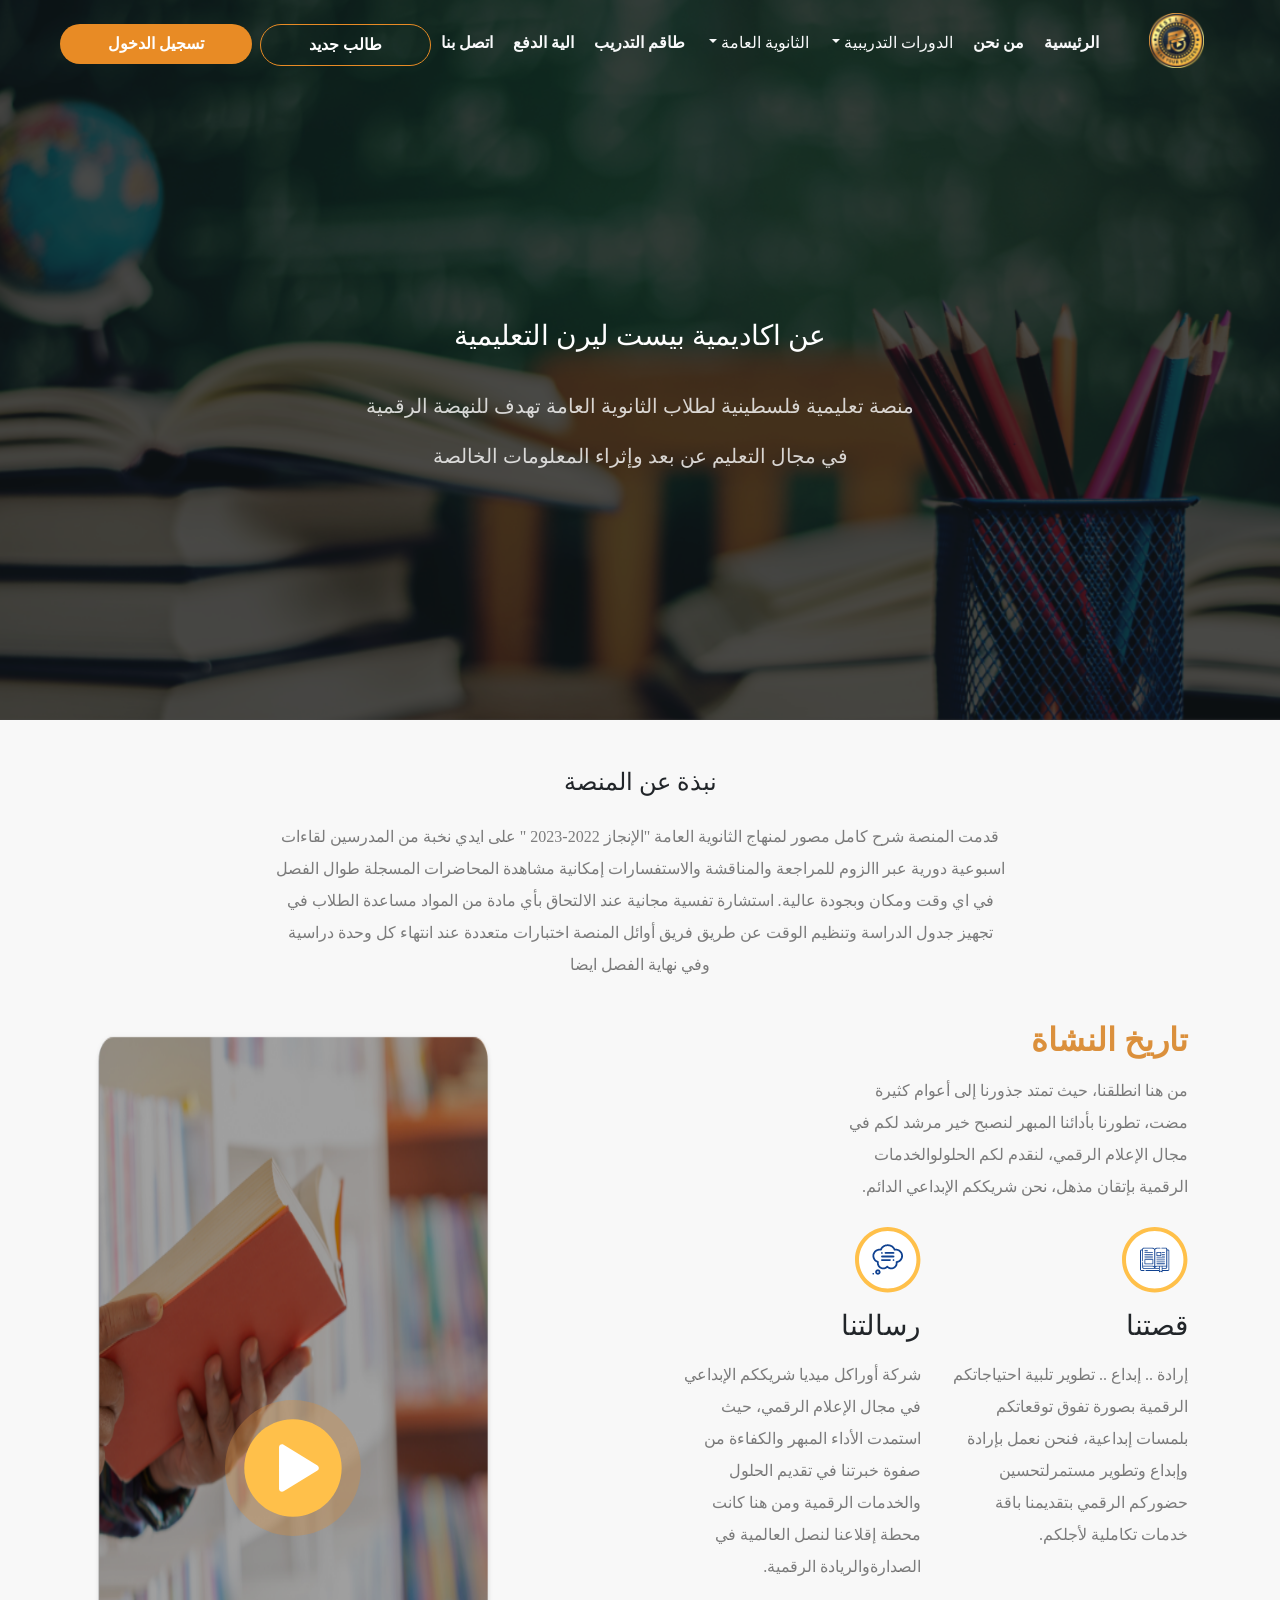
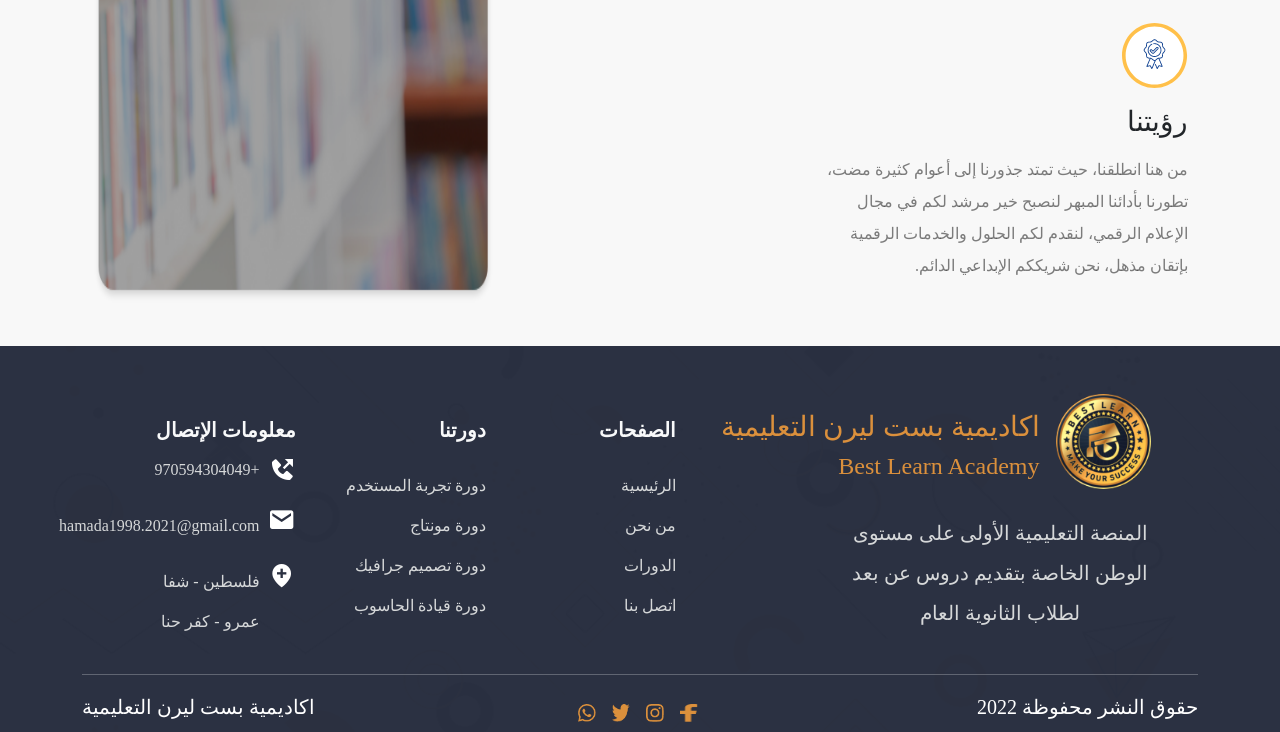
<file: about.html>
<!DOCTYPE html>
<html dir="rtl">
  <head>
    <!-- language -->
    <meta charset="utf-8" />
    <!-- Bootstrap Css -->
    <link href="css/bootstrap.min.css" rel="stylesheet" />
    <title>about</title>
    <!-- Mobile -->
    <meta name="viewport" content="width=device-width, initial-scale=1.0" />
    <!-- Icon Box -->
    <link
      href="https://unpkg.com/boxicons@2.1.4/css/boxicons.min.css"
      rel="stylesheet"
    />
    <!-- Style Css -->
    <link href="Style.css" rel="stylesheet" />
  </head>

  <body>
    <!-- ===Navigation=== -->
    <nav class="navbar navbar-expand-lg navbar-fixed-top navColor">
      <div class="container-fluid mx-md-5">
        <a class="navbar-brand text-white mb-1" href="index.html"
          ><img src="images/logo.png" height="55"
        /></a>
        <button
          class="navbar-toggler"
          type="button"
          data-bs-toggle="collapse"
          data-bs-target="#navbarSupportedContent"
          aria-controls="navbarSupportedContent"
          aria-expanded="false"
          aria-label="Toggle navigation"
        >
          <i class="bx bx-menu text-white"></i>
        </button>
        <div class="collapse navbar-collapse" id="navbarSupportedContent">
          <ul class="navbar-nav mb-2 mb-lg-0 w-75 mx-auto">
            <li class="nav-item mx-md-auto">
              <a
                class="nav-link text-light fw-bold active linkunderline"
                href="Home.html"
                >الرئيسية</a
              >
            </li>

            <li class="nav-item mx-md-auto">
              <a
                class="nav-link text-light fw-bold linkunderline"
                href="about.html"
                >من نحن</a
              >
            </li>

            <li class="nav-item mx-md-auto dropdown">
              <a
                class="nav-link dropdown-toggle linkunderline text-light"
                href="#"
                id="navbarDropdownMenuLink"
                role="button"
                data-bs-toggle="dropdown"
                aria-expanded="false"
              >
                الدورات التدريبية
              </a>
              <ul
                class="dropdown-menu text-end"
                aria-labelledby="navbarDropdownMenuLink"
              >
                <li>
                  <a class="dropdown-item" href="allCourses.html">الدورات التدريبية </a>
                </li>
                <li>
                  <a class="dropdown-item" href="#">الدورات التدريبية</a>
                </li>
                <li>
                  <a class="dropdown-item" href="#">الدورات التدريبية</a>
                </li>
              </ul>
            </li>

            <li class="nav-item mx-md-auto dropdown">
              <a
                class="nav-link dropdown-toggle linkunderline text-light"
                href="#"
                id="navbarDropdownMenuLink"
                role="button"
                data-bs-toggle="dropdown"
                aria-expanded="false"
              >
                الثانوية العامة
              </a>
              <ul
                class="dropdown-menu text-end"
                aria-labelledby="navbarDropdownMenuLink"
              >
                <li>
                  <a class="dropdown-item" href="allCourses.html">الدورات التدريبية </a>
                </li>
                <li>
                  <a class="dropdown-item" href="#">الدورات التدريبية</a>
                </li>
                <li>
                  <a class="dropdown-item" href="#">الدورات التدريبية</a>
                </li>
              </ul>
            </li>

            <li class="nav-item mx-md-auto">
              <a class="nav-link text-light fw-bold linkunderline" href="team"
                >طاقم التدريب</a
              >
            </li>

            <li class="nav-item mx-md-auto">
              <a
                class="nav-link text-light fw-bold linkunderline"
                href="cart.html"
              >
                الية الدفع</a
              >
            </li>

            <li class="nav-item mx-md-auto">
              <a
                class="nav-link text-light fw-bold linkunderline"
                href="contactUs"
              >
                اتصل بنا</a
              >
            </li>
          </ul>
          <!-- لم يتم تسجيل الدخول -->
          <div class="d-flex justify-content-center">
            <div class="mt-1">
              <a href="register.html">
                <button
                  class="btn btn-outline text-center text-white text-nowrap fw-bold d-inline-block rounded-pill px-5 py-2"
                >
                  طالب جديد
                </button>
              </a>
            </div>
            <div class="me-2 mt-1">
              <a href="login.html">
                <button
                  class="btn_duration text-center text-white text-nowrap text-light fw-bold d-inline-block rounded-pill border-0 px-5 py-2"
                >
                  تسجيل الدخول
                </button>
              </a>
            </div>
          </div>

          <!-- تم تسجيل الدخول -->
          <!-- <div class="d-flex justify-content-center">
          <div class=" position-relative mt-1 me-3">
           <a href="cart.html">
             <img src="images/cart.png" width="38" height="38">
            <span class="position-absolute top-25 start-100 translate-middle badge rounded-pill" style="background-color: #DB903C;">
                  0
                </span>
           </a>
          </div>
          <a href="profile.html"> <img src="images/p2.jpg" width="43" height="43"
              class="rounded-circle me-3  imgBorder"  /></a>
        </div> -->
        </div>
      </div>
    </nav>
    <!-- -- ===end nAvigation=== -- -->

    <!-- Hero2 Section -->
    <section class="hero2">
      <img src="images/BgAbout.png" alt="" data-aos="fade-in" />

      <div class="container">
        <div class="row d-flex justify-content-center">
          <div class="col-lg-8 text-center">
            <h3 class="text-white" data-aos="fade-up" data-aos-delay="100">
              عن اكاديمية بيست ليرن التعليمية
            </h3>
            <div class="mt-4 d-flex justify-content-center">
              <p
                class="col-9"
                data-aos="fade-up"
                data-aos-delay="200"
                style="line-height: 50px"
              >
                منصة تعليمية فلسطينية لطلاب الثانوية العامة تهدف للنهضة الرقمية
                في مجال التعليم عن بعد وإثراء المعلومات الخالصة
              </p>
            </div>
          </div>
        </div>
      </div>
    </section>
    <!-- End Hero2 Section -->

    <!-- ==  Card1افضل الدورات == -->
    <div class="container-lg mt-4">
      <div class="row justify-content-center">
        <div>
          <h4 class="text-center mt-4">نبذة عن المنصة</h4>
        </div>
        <div class="text-black-50 text-center col-8 lh-lg mt-3">
          قدمت المنصة شرح كامل مصور لمنهاج الثانوية العامة "الإنجاز 2022-2023 "
          على ايدي نخبة من المدرسين لقاءات اسبوعية دورية عبر االزوم للمراجعة
          والمناقشة والاستفسارات إمكانية مشاهدة المحاضرات المسجلة طوال الفصل في
          اي وقت ومكان وبجودة عالية. استشارة تفسية مجانية عند الالتحاق بأي مادة
          من المواد مساعدة الطلاب في تجهيز جدول الدراسة وتنظيم الوقت عن طريق
          فريق أوائل المنصة اختبارات متعددة عند انتهاء كل وحدة دراسية وفي نهاية
          الفصل ايضا
        </div>
      </div>
    </div>
    <div class="container-fluid">
      <div class="row d-flex justify-content-around mt-4">
        <div class="col-md-5 mt-3">
          <h2 class="pColor fw-bold">تاريخ النشاة</h2>
          <div class="text-black-50 col-8 lh-lg mt-3">
            من هنا انطلقنا، حيث تمتد جذورنا إلى أعوام كثيرة مضت، تطورنا بأدائنا
            المبهر لنصبح خير مرشد لكم في مجال الإعلام الرقمي، لنقدم لكم
            الحلولوالخدمات الرقمية بإتقان مذهل، نحن شريككم الإبداعي الدائم.
          </div>
          <div class="row">
            <div class="mt-4 col-6">
              <img src="images/story.png" />
              <h3 class="mt-3">قصتنا</h3>
              <p class="mt-3 lh-lg text-end text-black-50">
                إرادة .. إبداع .. تطوير تلبية احتياجاتكم الرقمية بصورة تفوق
                توقعاتكم بلمسات إبداعية، فنحن نعمل بإرادة وإبداع وتطوير
                مستمرلتحسين حضوركم الرقمي بتقديمنا باقة خدمات تكاملية لأجلكم.
              </p>
            </div>
            <div class="mt-4 col-6">
              <img src="images/msg.png" />
              <h3 class="mt-3">رسالتنا</h3>
              <p class="mt-3 lh-lg text-end text-black-50">
                شركة أوراكل ميديا شريككم الإبداعي في مجال الإعلام الرقمي، حيث
                استمدت الأداء المبهر والكفاءة من صفوة خبرتنا في تقديم الحلول
                والخدمات الرقمية ومن هنا كانت محطة إقلاعنا لنصل العالمية في
                الصدارةوالريادة الرقمية.
              </p>
            </div>
            <div class="mt-4 col-9">
              <img src="images/Future.png" />
              <h3 class="mt-3">رؤيتنا</h3>
              <p class="mt-3 lh-lg text-end text-black-50">
                من هنا انطلقنا، حيث تمتد جذورنا إلى أعوام كثيرة مضت، تطورنا
                بأدائنا المبهر لنصبح خير مرشد لكم في مجال الإعلام الرقمي، لنقدم
                لكم الحلول والخدمات الرقمية بإتقان مذهل، نحن شريككم الإبداعي
                الدائم.
              </p>
            </div>
          </div>
        </div>
        <div class="col-md-4 mt-3">
          <div class="position-relative h-100 w-100 mt-2">
            <img src="images/aboutSideImg.png" class="h-100 w-100 rounded-3" />
            <div class="position-absolute top-50 start-50 translate-middle">
              <a href="#">
                <img src="images/play.png" />
              </a>
            </div>
          </div>
        </div>
      </div>
    </div>

    <!-- footer -->
    <footer
      class="fables-footer-image fables-after-overlay white-color pt-md-5 bg-rules mt-5"
    >
      <div class="container">
        <div class="row d-flex justify-content-center">
          <div class="col-lg-5">
            <div class="d-md-flex d-md-flex">
              <img
                src="images/الشعار.png"
                class="ms-3"
                width="95"
                height="95"
                class="ms-3"
                width="115"
                height="95"
              />
              <div class="mt-3">
                <h3 class="pColor">اكاديمية بست ليرن التعليمية</h3>
                <h4 class="pColor">Best Learn Academy</h4>
              </div>
            </div>
            <h5 class="mt-4 text-center col-lg-8 lh-lg">
              المنصة التعليمية الأولى على مستوى الوطن الخاصة بتقديم دروس عن بعد
              لطلاب الثانوية العام
            </h5>
          </div>
          <div class="col-md-2 col-sm-5 mt-4">
            <h5 class="text-light fw-bold">الصفحات</h5>
            <div class="d-flex mt-4">
              <a href="index.html" class="lFooter">الرئيسية</a>
            </div>
            <div class="d-flex dFooter">
              <a href="index.html" class="lFooter">من نحن</a>
            </div>
            <div class="d-flex dFooter">
              <a href="index.html" class="lFooter">الدورات </a>
            </div>
            <div class="d-flex dFooter">
              <a href="index.html" class="lFooter">اتصل بنا</a>
            </div>
          </div>
          <div class="col-md-2 col-sm-5 mt-4">
            <h5 class="text-light fw-bold">دورتنا</h5>
            <div class="d-flex mt-4">
              <a href="index.html" class="lFooter">دورة تجربة المستخدم</a>
            </div>
            <div class="d-flex dFooter">
              <a href="index.html" class="lFooter">دورة مونتاج</a>
            </div>
            <div class="d-flex dFooter">
              <a href="index.html" class="lFooter">دورة تصميم جرافيك </a>
            </div>
            <div class="d-flex dFooter">
              <a href="index.html" class="lFooter">دورة قيادة الحاسوب </a>
            </div>
          </div>
          <div class="col-lg-2 col-sm-5 mt-4">
            <h5 class="text-light fw-bold">معلومات الإتصال</h5>
            <div class="d-flex">
              <i class="bx bxs-phone-outgoing fs-3 text-white lFooter"></i>
              <p class="me-2 lFooter">+970594304049</p>
            </div>
            <div class="d-flex">
              <i class="bx bxs-envelope fs-3 text-white"></i>
              <p class="me-2 lFooter">hamada1998.2021@gmail.com</p>
            </div>
            <div class="d-flex">
              <i class="bx bxs-location-plus fs-3 text-white"></i>
              <p class="me-2 lFooter">فلسطين - شفا عمرو - كفر حنا</p>
            </div>
          </div>
        </div>
        <hr class="text-white" />
        <div class="d-flex justify-content-between">
          <div class="d-none d-lg-block text-nowrap">
            <h5 class="text-white mt-1">حقوق النشر محفوظة 2022</h5>
          </div>
          <div
            class="copyright fables-main-background-color border-0 white-color text-white"
          >
            <div class="d-flex justify-content-center">
              <a href="#" class="me-3">
                <img width="18" height="18" src="images/facebook.png" />
              </a>
              <a href="#" class="me-3">
                <img width="18" height="18" src="images/instagram.png" />
              </a>
              <a href="#" class="me-3">
                <img width="18" height="18" src="images/twitter.png" />
              </a>
              <a href="#" class="me-3">
                <img width="18" height="18" src="images/whatsapp.png" />
              </a>
            </div>
          </div>
          <div class="d-none d-lg-block text-nowrap">
            <h5 class="text-white mt-1">اكاديمية بست ليرن التعليمية</h5>
          </div>
        </div>
      </div>
    </footer>
    <!-- end footer -->

    <!-- bootstrap script -->
    <script src="js/bootstrap.bundle.min.js"></script>
    <!-- script -->
    <script src="Script.js"></script>
  </body>
</html>
</file>
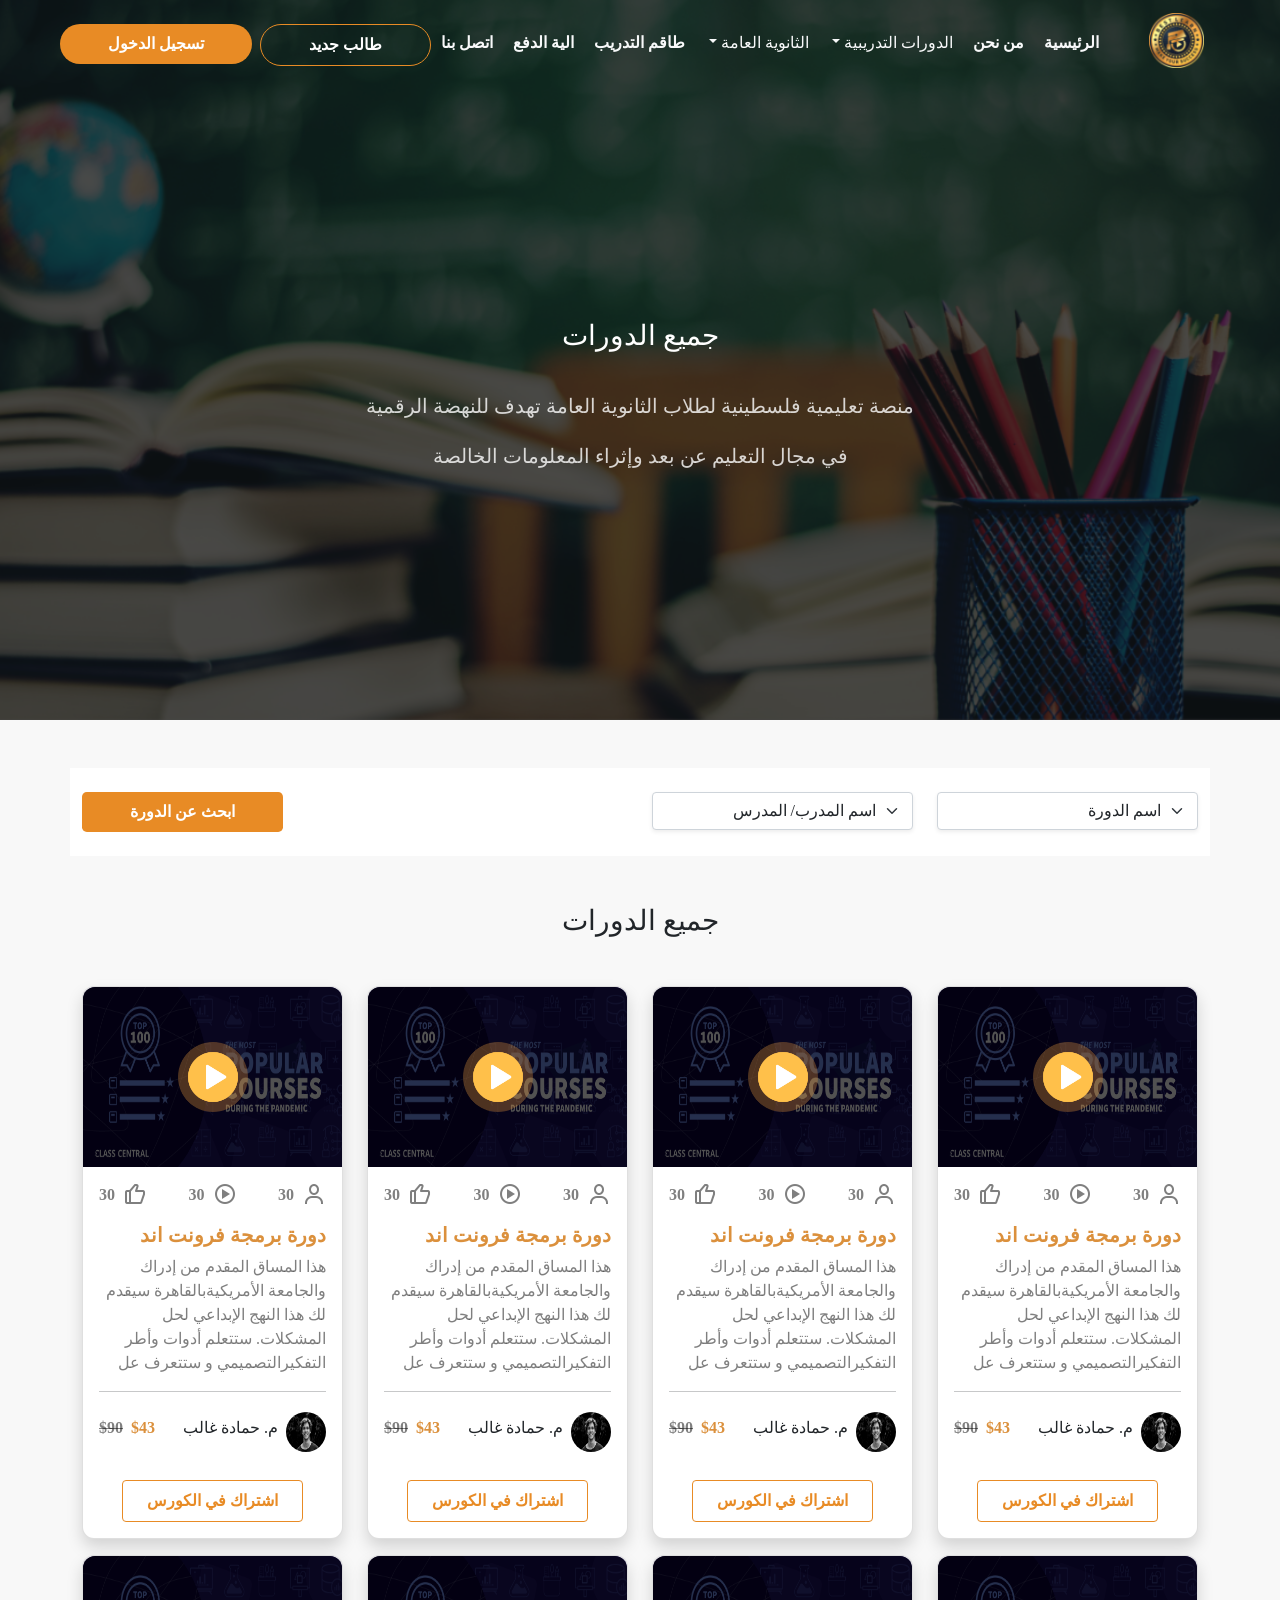
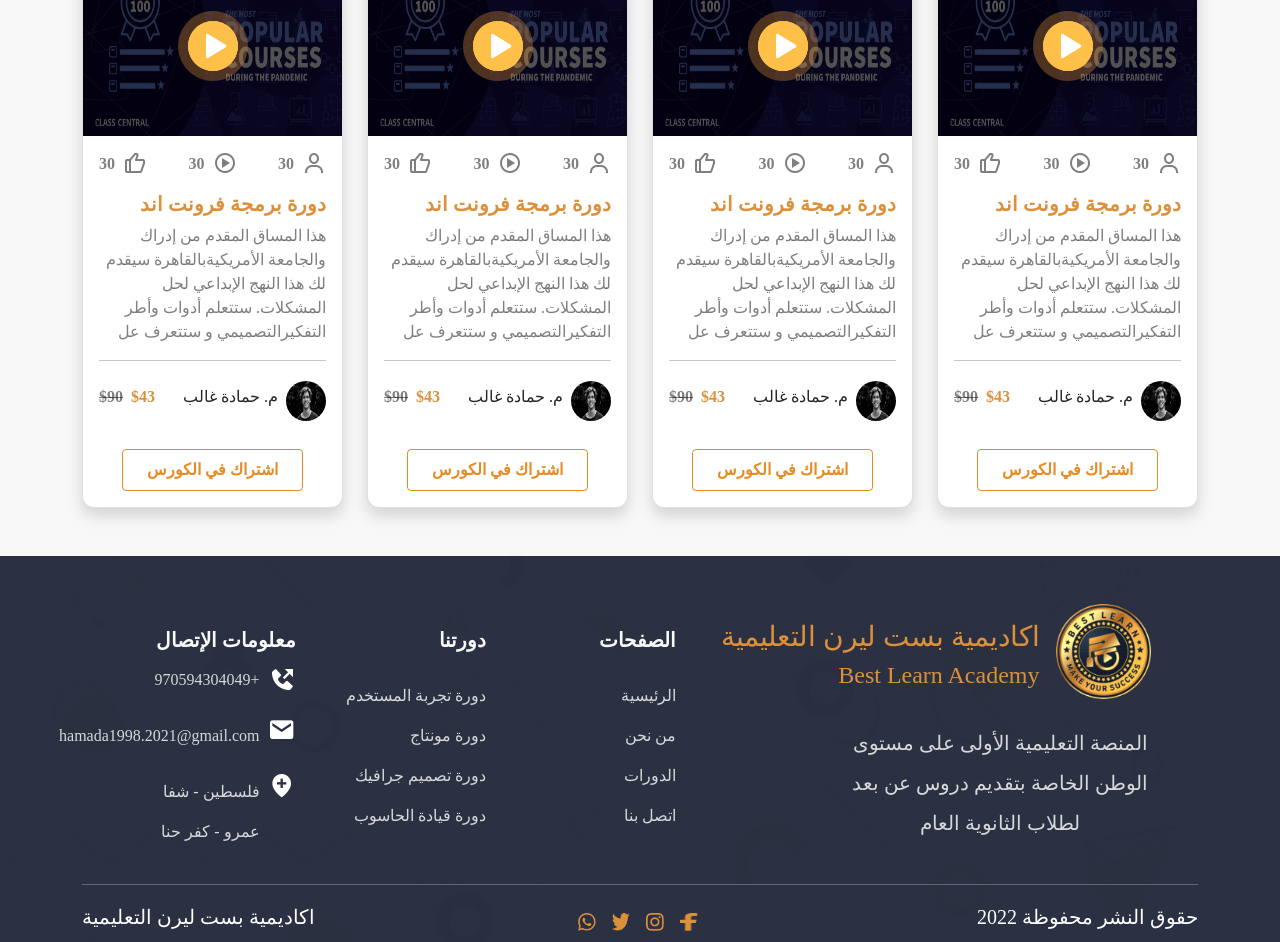
<file: allCourses.html>
<!DOCTYPE html>
<html dir="rtl">
  <head>
    <!-- language -->
    <meta charset="utf-8" />
    <!-- Bootstrap Css -->
    <link href="css/bootstrap.min.css" rel="stylesheet" />
    <title>allCourses</title>
    <!-- Mobile -->
    <meta name="viewport" content="width=device-width, initial-scale=1.0" />
    <!-- Icon Box -->
    <link
      href="https://unpkg.com/boxicons@2.1.4/css/boxicons.min.css"
      rel="stylesheet"
    />
    <!-- Style Css -->
    <link href="Style.css" rel="stylesheet" />
  </head>

  <body>
 <!-- ===Navigation=== -->
    <nav class="navbar navbar-expand-lg navbar-fixed-top navColor">
      <div class="container-fluid mx-md-5">
        <a class="navbar-brand text-white mb-1" href="index.html"
          ><img src="images/logo.png" height="55"
        /></a>
        <button
          class="navbar-toggler"
          type="button"
          data-bs-toggle="collapse"
          data-bs-target="#navbarSupportedContent"
          aria-controls="navbarSupportedContent"
          aria-expanded="false"
          aria-label="Toggle navigation"
        >
          <i class="bx bx-menu text-white"></i>
        </button>
        <div class="collapse navbar-collapse" id="navbarSupportedContent">
          <ul class="navbar-nav mb-2 mb-lg-0 w-75 mx-auto">
            <li class="nav-item mx-md-auto">
              <a
                class="nav-link text-light fw-bold active linkunderline"
                href="Home.html"
                >الرئيسية</a
              >
            </li>

            <li class="nav-item mx-md-auto">
              <a
                class="nav-link text-light fw-bold linkunderline"
                href="about.html"
                >من نحن</a
              >
            </li>

            <li class="nav-item mx-md-auto dropdown">
              <a
                class="nav-link dropdown-toggle linkunderline text-light"
                href="#"
                id="navbarDropdownMenuLink"
                role="button"
                data-bs-toggle="dropdown"
                aria-expanded="false"
              >
                الدورات التدريبية
              </a>
              <ul
                class="dropdown-menu text-end"
                aria-labelledby="navbarDropdownMenuLink"
              >
                <li>
                  <a class="dropdown-item" href="#">الدورات التدريبية </a>
                </li>
                <li>
                  <a class="dropdown-item" href="#">الدورات التدريبية</a>
                </li>
                <li>
                  <a class="dropdown-item" href="#">الدورات التدريبية</a>
                </li>
              </ul>
            </li>

            <li class="nav-item mx-md-auto dropdown">
              <a
                class="nav-link dropdown-toggle linkunderline text-light"
                href="#"
                id="navbarDropdownMenuLink"
                role="button"
                data-bs-toggle="dropdown"
                aria-expanded="false"
              >
                الثانوية العامة
              </a>
              <ul
                class="dropdown-menu text-end"
                aria-labelledby="navbarDropdownMenuLink"
              >
                <li>
                  <a class="dropdown-item" href="#">الدورات التدريبية </a>
                </li>
                <li>
                  <a class="dropdown-item" href="#">الدورات التدريبية</a>
                </li>
                <li>
                  <a class="dropdown-item" href="#">الدورات التدريبية</a>
                </li>
              </ul>
            </li>

            <li class="nav-item mx-md-auto">
              <a class="nav-link text-light fw-bold linkunderline" href="team"
                >طاقم التدريب</a
              >
            </li>

            <li class="nav-item mx-md-auto">
              <a
                class="nav-link text-light fw-bold linkunderline"
                href="cart.html"
              >
                الية الدفع</a
              >
            </li>

            <li class="nav-item mx-md-auto">
              <a
                class="nav-link text-light fw-bold linkunderline"
                href="contactUs"
              >
                اتصل بنا</a
              >
            </li>
          </ul>
          <!-- لم يتم تسجيل الدخول -->
          <div class="d-flex justify-content-center">
            <div class="mt-1">
              <a href="#">
                <button
                  class="btn btn-outline text-center text-white text-nowrap fw-bold d-inline-block rounded-pill px-5 py-2"
                >
                  طالب جديد
                </button>
              </a>
            </div>
            <div class="me-2 mt-1">
              <a href="#">
                <button
                  class="btn_duration text-center text-white text-nowrap text-light fw-bold d-inline-block rounded-pill border-0 px-5 py-2"
                >
                  تسجيل الدخول
                </button>
              </a>
            </div>
          </div>

          <!-- تم تسجيل الدخول -->
          <!-- <div class="d-flex justify-content-center">
          <div class=" position-relative mt-1 me-3">
           <a href="cart.html">
             <img src="images/cart.png" width="38" height="38">
            <span class="position-absolute top-25 start-100 translate-middle badge rounded-pill" style="background-color: #DB903C;">
                  0
                </span>
           </a>
          </div>
          <a href="profile.html"> <img src="images/p2.jpg" width="43" height="43"
              class="rounded-circle me-3  imgBorder"  /></a>
        </div> -->
        </div>
      </div>
    </nav>
    <!-- -- ===end nAvigation=== -- -->

    <!-- Hero2 Section -->
    <section class="hero2">
      <img src="images/BgAbout.png" alt="" data-aos="fade-in" />

      <div class="container">
        <div class="row d-flex justify-content-center">
          <div class="col-lg-8 text-center">
            <h3 class="text-white" data-aos="fade-up" data-aos-delay="100">
              جميع الدورات
            </h3>
            <div class="mt-4 d-flex justify-content-center">
              <p
                class="col-9"
                data-aos="fade-up"
                data-aos-delay="200"
                style="line-height: 50px"
              >
                منصة تعليمية فلسطينية لطلاب الثانوية العامة تهدف للنهضة الرقمية
                في مجال التعليم عن بعد وإثراء المعلومات الخالصة
              </p>
            </div>
          </div>
        </div>
      </div>
    </section>
    <!-- End Hero2 Section -->
    
    <div class="container bg-white mt-5">
      <div class="row py-4">
        <div class="col-md-3">
          <select
            class="form-select shadow-sm"
            aria-label=" select example "
            required
          >
            <option selected>اسم الدورة</option>
            <option value="Gaza">Gaza</option>
            <option value="Ramala">Ramala</option>
            <option value="Alajaa">Alajaa</option>
          </select>
        </div>
        
        <div class="col-md-3">
          <select
            class="form-select shadow-sm"
            aria-label="Default select example "
            required
          >
            <option selected>اسم المدرب/ المدرس</option>
            <option value="Gaza">Gaza</option>
            <option value="Ramala">Ramala</option>
            <option value="Alajaa">Alajaa</option>
          </select>
        </div>
        
          <div class="col-md-6 d-flex justify-content-end">
            <div class="d-flex justify-content-center me-2">
              <button
                class="btn_duration0 text-center text-white text-nowrap text-light fw-bold d-inline-block rounded-3 border-0 px-5 py-2"
              >
                ابحث عن الدورة
              </button>
            </div>
          </div>
        </div>
      </div>
    </div>

    <div class="container mt-5">
      <div class="row d-flex justify-content-center">
        <h3 class="text-center">جميع الدورات</h3>
      </div>
      <div class="row mt-4 d-flex justify-content-center">
        <div class="col-lg-3 col-md-5 mt-3">
          <div class="card shadow">
          <div class=" w-100 h-100 position-relative">
            <img src="images/c1.png" class="card-img-top" height="180" alt="..." />
            <div class="bgcolor position-absolute top-0  bottom-0 end-0 start-0 card2 position-relative">
              <a href="#" class="position-absolute top-50 start-50 translate-middle ">
                <img src="images/play.png" width="70" height="70"/>
              </a>
            </div>
          </div>
          <div class="card-body">
            <div class="d-flex justify-content-between">
              <div class="d-flex">
                <i class='bx bx-user fs-4 ms-2 text-black-50'></i>
                <p class="fw-bold text-black-50">30 </p>
              </div>
              <div class="d-flex">
                <i class='bx bx-play-circle fs-4 ms-2 text-black-50'></i>
                <p class="fw-bold text-black-50">30 </p>
              </div>
              <div class="d-flex">
                <i class='bx bx-like  fs-4 ms-2 text-black-50'></i>
                <p class="fw-bold text-black-50">30 </p>
              </div>
            </div>
            <div>
              <h5 class="fw-bold pColor">دورة برمجة فرونت اند</h5>
              <p class="text-black-50">هذا المساق المقدم من إدراك والجامعة الأمريكيةبالقاهرة
                سيقدم لك هذا النهج الإبداعي لحل المشكلات. ستتعلم
                أدوات وأطر التفكيرالتصميمي و ستتعرف عل</p>
            </div>
            <hr />
            <div class="d-flex justify-content-between">
              <div class="d-flex align-items-center">
                <img src="images/Person.jpg" width="40" height="40" class="rounded-circle" />
                <p style="font-size: 16px;" class="me-2 mt-2">م. حمادة غالب</p>
              </div>
              <p class="mt-2 pColor fs-6 fw-bold">
                <del class="text-black-50 me-2">$90</del>$43
              </p>
            </div>
            <div class="d-flex justify-content-center">
              <button class="btn btn-outline text-center text-nowrap fw-bold d-inline-block mt-4  px-4 py-2">
                اشتراك في الكورس
              </button>
            </div>
          </div>
        </div>
        </div>

         <div class="col-lg-3 col-md-5 mt-3">
          <div class="card shadow">
          <div class=" w-100 h-100 position-relative">
            <img src="images/c1.png" class="card-img-top" height="180" alt="..." />
            <div class="bgcolor position-absolute top-0  bottom-0 end-0 start-0 card2 position-relative">
              <a href="#" class="position-absolute top-50 start-50 translate-middle ">
                <img src="images/play.png" width="70" height="70"/>
              </a>
            </div>
          </div>
          <div class="card-body">
            <div class="d-flex justify-content-between">
              <div class="d-flex">
                <i class='bx bx-user fs-4 ms-2 text-black-50'></i>
                <p class="fw-bold text-black-50">30 </p>
              </div>
              <div class="d-flex">
                <i class='bx bx-play-circle fs-4 ms-2 text-black-50'></i>
                <p class="fw-bold text-black-50">30 </p>
              </div>
              <div class="d-flex">
                <i class='bx bx-like  fs-4 ms-2 text-black-50'></i>
                <p class="fw-bold text-black-50">30 </p>
              </div>
            </div>
            <div>
              <h5 class="fw-bold pColor">دورة برمجة فرونت اند</h5>
              <p class="text-black-50">هذا المساق المقدم من إدراك والجامعة الأمريكيةبالقاهرة
                سيقدم لك هذا النهج الإبداعي لحل المشكلات. ستتعلم
                أدوات وأطر التفكيرالتصميمي و ستتعرف عل</p>
            </div>
            <hr />
            <div class="d-flex justify-content-between">
              <div class="d-flex align-items-center">
                <img src="images/Person.jpg" width="40" height="40" class="rounded-circle" />
                <p style="font-size: 16px;" class="me-2 mt-2">م. حمادة غالب</p>
              </div>
              <p class="mt-2 pColor fs-6 fw-bold">
                <del class="text-black-50 me-2">$90</del>$43
              </p>
            </div>
            <div class="d-flex justify-content-center">
              <button class="btn btn-outline text-center text-nowrap fw-bold d-inline-block mt-4  px-4 py-2">
                اشتراك في الكورس
              </button>
            </div>
          </div>
        </div>
        </div>

         <div class="col-lg-3 col-md-5 mt-3">
          <div class="card shadow">
          <div class=" w-100 h-100 position-relative">
            <img src="images/c1.png" class="card-img-top" height="180" alt="..." />
            <div class="bgcolor position-absolute top-0  bottom-0 end-0 start-0 card2 position-relative">
              <a href="#" class="position-absolute top-50 start-50 translate-middle ">
                <img src="images/play.png" width="70" height="70"/>
              </a>
            </div>
          </div>
          <div class="card-body">
            <div class="d-flex justify-content-between">
              <div class="d-flex">
                <i class='bx bx-user fs-4 ms-2 text-black-50'></i>
                <p class="fw-bold text-black-50">30 </p>
              </div>
              <div class="d-flex">
                <i class='bx bx-play-circle fs-4 ms-2 text-black-50'></i>
                <p class="fw-bold text-black-50">30 </p>
              </div>
              <div class="d-flex">
                <i class='bx bx-like  fs-4 ms-2 text-black-50'></i>
                <p class="fw-bold text-black-50">30 </p>
              </div>
            </div>
            <div>
              <h5 class="fw-bold pColor">دورة برمجة فرونت اند</h5>
              <p class="text-black-50">هذا المساق المقدم من إدراك والجامعة الأمريكيةبالقاهرة
                سيقدم لك هذا النهج الإبداعي لحل المشكلات. ستتعلم
                أدوات وأطر التفكيرالتصميمي و ستتعرف عل</p>
            </div>
            <hr />
            <div class="d-flex justify-content-between">
              <div class="d-flex align-items-center">
                <img src="images/Person.jpg" width="40" height="40" class="rounded-circle" />
                <p style="font-size: 16px;" class="me-2 mt-2">م. حمادة غالب</p>
              </div>
              <p class="mt-2 pColor fs-6 fw-bold">
                <del class="text-black-50 me-2">$90</del>$43
              </p>
            </div>
            <div class="d-flex justify-content-center">
              <button class="btn btn-outline text-center text-nowrap fw-bold d-inline-block mt-4  px-4 py-2">
                اشتراك في الكورس
              </button>
            </div>
          </div>
        </div>
        </div>

         <div class="col-lg-3 col-md-5 mt-3">
          <div class="card shadow">
          <div class=" w-100 h-100 position-relative">
            <img src="images/c1.png" class="card-img-top" height="180" alt="..." />
            <div class="bgcolor position-absolute top-0  bottom-0 end-0 start-0 card2 position-relative">
              <a href="#" class="position-absolute top-50 start-50 translate-middle ">
                <img src="images/play.png" width="70" height="70"/>
              </a>
            </div>
          </div>
          <div class="card-body">
            <div class="d-flex justify-content-between">
              <div class="d-flex">
                <i class='bx bx-user fs-4 ms-2 text-black-50'></i>
                <p class="fw-bold text-black-50">30 </p>
              </div>
              <div class="d-flex">
                <i class='bx bx-play-circle fs-4 ms-2 text-black-50'></i>
                <p class="fw-bold text-black-50">30 </p>
              </div>
              <div class="d-flex">
                <i class='bx bx-like  fs-4 ms-2 text-black-50'></i>
                <p class="fw-bold text-black-50">30 </p>
              </div>
            </div>
            <div>
              <h5 class="fw-bold pColor">دورة برمجة فرونت اند</h5>
              <p class="text-black-50">هذا المساق المقدم من إدراك والجامعة الأمريكيةبالقاهرة
                سيقدم لك هذا النهج الإبداعي لحل المشكلات. ستتعلم
                أدوات وأطر التفكيرالتصميمي و ستتعرف عل</p>
            </div>
            <hr />
            <div class="d-flex justify-content-between">
              <div class="d-flex align-items-center">
                <img src="images/Person.jpg" width="40" height="40" class="rounded-circle" />
                <p style="font-size: 16px;" class="me-2 mt-2">م. حمادة غالب</p>
              </div>
              <p class="mt-2 pColor fs-6 fw-bold">
                <del class="text-black-50 me-2">$90</del>$43
              </p>
            </div>
            <div class="d-flex justify-content-center">
              <button class="btn btn-outline text-center text-nowrap fw-bold d-inline-block mt-4  px-4 py-2">
                اشتراك في الكورس
              </button>
            </div>
          </div>
        </div>
        </div>
      
     
         <div class="col-lg-3 col-md-5 mt-3">
          <div class="card shadow">
          <div class=" w-100 h-100 position-relative">
            <img src="images/c1.png" class="card-img-top" height="180" alt="..." />
            <div class="bgcolor position-absolute top-0  bottom-0 end-0 start-0 card2 position-relative">
              <a href="#" class="position-absolute top-50 start-50 translate-middle ">
                <img src="images/play.png" width="70" height="70"/>
              </a>
            </div>
          </div>
          <div class="card-body">
            <div class="d-flex justify-content-between">
              <div class="d-flex">
                <i class='bx bx-user fs-4 ms-2 text-black-50'></i>
                <p class="fw-bold text-black-50">30 </p>
              </div>
              <div class="d-flex">
                <i class='bx bx-play-circle fs-4 ms-2 text-black-50'></i>
                <p class="fw-bold text-black-50">30 </p>
              </div>
              <div class="d-flex">
                <i class='bx bx-like  fs-4 ms-2 text-black-50'></i>
                <p class="fw-bold text-black-50">30 </p>
              </div>
            </div>
            <div>
              <h5 class="fw-bold pColor">دورة برمجة فرونت اند</h5>
              <p class="text-black-50">هذا المساق المقدم من إدراك والجامعة الأمريكيةبالقاهرة
                سيقدم لك هذا النهج الإبداعي لحل المشكلات. ستتعلم
                أدوات وأطر التفكيرالتصميمي و ستتعرف عل</p>
            </div>
            <hr />
            <div class="d-flex justify-content-between">
              <div class="d-flex align-items-center">
                <img src="images/Person.jpg" width="40" height="40" class="rounded-circle" />
                <p style="font-size: 16px;" class="me-2 mt-2">م. حمادة غالب</p>
              </div>
              <p class="mt-2 pColor fs-6 fw-bold">
                <del class="text-black-50 me-2">$90</del>$43
              </p>
            </div>
            <div class="d-flex justify-content-center">
              <button class="btn btn-outline text-center text-nowrap fw-bold d-inline-block mt-4  px-4 py-2">
                اشتراك في الكورس
              </button>
            </div>
          </div>
        </div>
        </div>
         <div class="col-lg-3 col-md-5 mt-3">
          <div class="card shadow">
          <div class=" w-100 h-100 position-relative">
            <img src="images/c1.png" class="card-img-top" height="180" alt="..." />
            <div class="bgcolor position-absolute top-0  bottom-0 end-0 start-0 card2 position-relative">
              <a href="#" class="position-absolute top-50 start-50 translate-middle ">
                <img src="images/play.png" width="70" height="70"/>
              </a>
            </div>
          </div>
          <div class="card-body">
            <div class="d-flex justify-content-between">
              <div class="d-flex">
                <i class='bx bx-user fs-4 ms-2 text-black-50'></i>
                <p class="fw-bold text-black-50">30 </p>
              </div>
              <div class="d-flex">
                <i class='bx bx-play-circle fs-4 ms-2 text-black-50'></i>
                <p class="fw-bold text-black-50">30 </p>
              </div>
              <div class="d-flex">
                <i class='bx bx-like  fs-4 ms-2 text-black-50'></i>
                <p class="fw-bold text-black-50">30 </p>
              </div>
            </div>
            <div>
              <h5 class="fw-bold pColor">دورة برمجة فرونت اند</h5>
              <p class="text-black-50">هذا المساق المقدم من إدراك والجامعة الأمريكيةبالقاهرة
                سيقدم لك هذا النهج الإبداعي لحل المشكلات. ستتعلم
                أدوات وأطر التفكيرالتصميمي و ستتعرف عل</p>
            </div>
            <hr />
            <div class="d-flex justify-content-between">
              <div class="d-flex align-items-center">
                <img src="images/Person.jpg" width="40" height="40" class="rounded-circle" />
                <p style="font-size: 16px;" class="me-2 mt-2">م. حمادة غالب</p>
              </div>
              <p class="mt-2 pColor fs-6 fw-bold">
                <del class="text-black-50 me-2">$90</del>$43
              </p>
            </div>
            <div class="d-flex justify-content-center">
              <button class="btn btn-outline text-center text-nowrap fw-bold d-inline-block mt-4  px-4 py-2">
                اشتراك في الكورس
              </button>
            </div>
          </div>
        </div>
        </div>
         <div class="col-lg-3 col-md-5 mt-3">
          <div class="card shadow">
          <div class=" w-100 h-100 position-relative">
            <img src="images/c1.png" class="card-img-top" height="180" alt="..." />
            <div class="bgcolor position-absolute top-0  bottom-0 end-0 start-0 card2 position-relative">
              <a href="#" class="position-absolute top-50 start-50 translate-middle ">
                <img src="images/play.png" width="70" height="70"/>
              </a>
            </div>
          </div>
          <div class="card-body">
            <div class="d-flex justify-content-between">
              <div class="d-flex">
                <i class='bx bx-user fs-4 ms-2 text-black-50'></i>
                <p class="fw-bold text-black-50">30 </p>
              </div>
              <div class="d-flex">
                <i class='bx bx-play-circle fs-4 ms-2 text-black-50'></i>
                <p class="fw-bold text-black-50">30 </p>
              </div>
              <div class="d-flex">
                <i class='bx bx-like  fs-4 ms-2 text-black-50'></i>
                <p class="fw-bold text-black-50">30 </p>
              </div>
            </div>
            <div>
              <h5 class="fw-bold pColor">دورة برمجة فرونت اند</h5>
              <p class="text-black-50">هذا المساق المقدم من إدراك والجامعة الأمريكيةبالقاهرة
                سيقدم لك هذا النهج الإبداعي لحل المشكلات. ستتعلم
                أدوات وأطر التفكيرالتصميمي و ستتعرف عل</p>
            </div>
            <hr />
            <div class="d-flex justify-content-between">
              <div class="d-flex align-items-center">
                <img src="images/Person.jpg" width="40" height="40" class="rounded-circle" />
                <p style="font-size: 16px;" class="me-2 mt-2">م. حمادة غالب</p>
              </div>
              <p class="mt-2 pColor fs-6 fw-bold">
                <del class="text-black-50 me-2">$90</del>$43
              </p>
            </div>
            <div class="d-flex justify-content-center">
              <button class="btn btn-outline text-center text-nowrap fw-bold d-inline-block mt-4  px-4 py-2">
                اشتراك في الكورس
              </button>
            </div>
          </div>
        </div>
        </div>
         <div class="col-lg-3 col-md-5 mt-3">
          <div class="card shadow">
          <div class=" w-100 h-100 position-relative">
            <img src="images/c1.png" class="card-img-top" height="180" alt="..." />
            <div class="bgcolor position-absolute top-0  bottom-0 end-0 start-0 card2 position-relative">
              <a href="#" class="position-absolute top-50 start-50 translate-middle ">
                <img src="images/play.png" width="70" height="70"/>
              </a>
            </div>
          </div>
          <div class="card-body">
            <div class="d-flex justify-content-between">
              <div class="d-flex">
                <i class='bx bx-user fs-4 ms-2 text-black-50'></i>
                <p class="fw-bold text-black-50">30 </p>
              </div>
              <div class="d-flex">
                <i class='bx bx-play-circle fs-4 ms-2 text-black-50'></i>
                <p class="fw-bold text-black-50">30 </p>
              </div>
              <div class="d-flex">
                <i class='bx bx-like  fs-4 ms-2 text-black-50'></i>
                <p class="fw-bold text-black-50">30 </p>
              </div>
            </div>
            <div>
              <h5 class="fw-bold pColor">دورة برمجة فرونت اند</h5>
              <p class="text-black-50">هذا المساق المقدم من إدراك والجامعة الأمريكيةبالقاهرة
                سيقدم لك هذا النهج الإبداعي لحل المشكلات. ستتعلم
                أدوات وأطر التفكيرالتصميمي و ستتعرف عل</p>
            </div>
            <hr />
            <div class="d-flex justify-content-between">
              <div class="d-flex align-items-center">
                <img src="images/Person.jpg" width="40" height="40" class="rounded-circle" />
                <p style="font-size: 16px;" class="me-2 mt-2">م. حمادة غالب</p>
              </div>
              <p class="mt-2 pColor fs-6 fw-bold">
                <del class="text-black-50 me-2">$90</del>$43
              </p>
            </div>
            <div class="d-flex justify-content-center">
              <button class="btn btn-outline text-center text-nowrap fw-bold d-inline-block mt-4  px-4 py-2">
                اشتراك في الكورس
              </button>
            </div>
          </div>
        </div>
       
      </div>
    </div>
    
      </div>


    <!-- footer -->
    <footer
      class="fables-footer-image fables-after-overlay white-color pt-md-5 bg-rules mt-5"
    >
      <div class="container">
        <div class="row d-flex justify-content-center">
          <div class="col-lg-5">
            <div class="d-md-flex d-md-flex">
              <img
                    src="images/الشعار.png"
                class="ms-3"
                width="95"
                height="95"
               
              />
              <div class="mt-3">
                <h3 class="pColor">اكاديمية بست ليرن التعليمية</h3>
                <h4 class="pColor">Best Learn Academy</h4>
              </div>
            </div>
            <h5 class="mt-4 text-center col-lg-8 lh-lg">
              المنصة التعليمية الأولى على مستوى الوطن الخاصة بتقديم دروس عن بعد
              لطلاب الثانوية العام
            </h5>
          </div>
          <div class="col-md-2 col-sm-5 mt-4">
            <h5 class="text-light fw-bold">الصفحات</h5>
            <div class="d-flex mt-4">
              <a href="index.html" class="lFooter">الرئيسية</a>
            </div>
            <div class="d-flex dFooter">
              <a href="index.html" class="lFooter">من نحن</a>
            </div>
            <div class="d-flex dFooter">
              <a href="index.html" class="lFooter">الدورات </a>
            </div>
            <div class="d-flex dFooter">
              <a href="index.html" class="lFooter">اتصل بنا</a>
            </div>
          </div>
          <div class="col-md-2 col-sm-5 mt-4">
            <h5 class="text-light fw-bold">دورتنا</h5>
            <div class="d-flex mt-4">
              <a href="index.html" class="lFooter">دورة تجربة المستخدم</a>
            </div>
            <div class="d-flex dFooter">
              <a href="index.html" class="lFooter">دورة مونتاج</a>
            </div>
            <div class="d-flex dFooter">
              <a href="index.html" class="lFooter">دورة تصميم جرافيك </a>
            </div>
            <div class="d-flex dFooter">
              <a href="index.html" class="lFooter">دورة قيادة الحاسوب </a>
            </div>
          </div>
          <div class="col-lg-2 col-sm-5 mt-4">
            <h5 class="text-light fw-bold">معلومات الإتصال</h5>
            <div class="d-flex">
              <i class="bx bxs-phone-outgoing fs-3 text-white lFooter"></i>
              <p class="me-2 lFooter">+970594304049</p>
            </div>
            <div class="d-flex">
              <i class="bx bxs-envelope fs-3 text-white"></i>
              <p class="me-2 lFooter">hamada1998.2021@gmail.com</p>
            </div>
            <div class="d-flex">
              <i class="bx bxs-location-plus fs-3 text-white"></i>
              <p class="me-2 lFooter">فلسطين - شفا عمرو - كفر حنا</p>
            </div>
          </div>
        </div>
        <hr class="text-white" />
        <div class="d-flex justify-content-between">
          <div class="d-none d-lg-block text-nowrap">
            <h5 class="text-white mt-1">حقوق النشر محفوظة 2022</h5>
          </div>
          <div
            class="copyright fables-main-background-color border-0 white-color text-white"
          >
            <div class="d-flex justify-content-center">
              <a href="#" class="me-3">
                <img width="18" height="18" src="images/facebook.png" />
              </a>
              <a href="#" class="me-3">
                <img width="18" height="18" src="images/instagram.png" />
              </a>
              <a href="#" class="me-3">
                <img width="18" height="18" src="images/twitter.png" />
              </a>
              <a href="#" class="me-3">
                <img width="18" height="18" src="images/whatsapp.png" />
              </a>
            </div>
          </div>
          <div class="d-none d-lg-block text-nowrap">
            <h5 class="text-white mt-1">اكاديمية بست ليرن التعليمية</h5>
          </div>
        </div>
      </div>
    </footer>
    <!-- end footer -->
    <!-- bootstrap script -->
    <script src="js/bootstrap.bundle.min.js"></script>
    <!-- script -->
    <script src="Script.js"></script>
  </body>
</html>
</file>
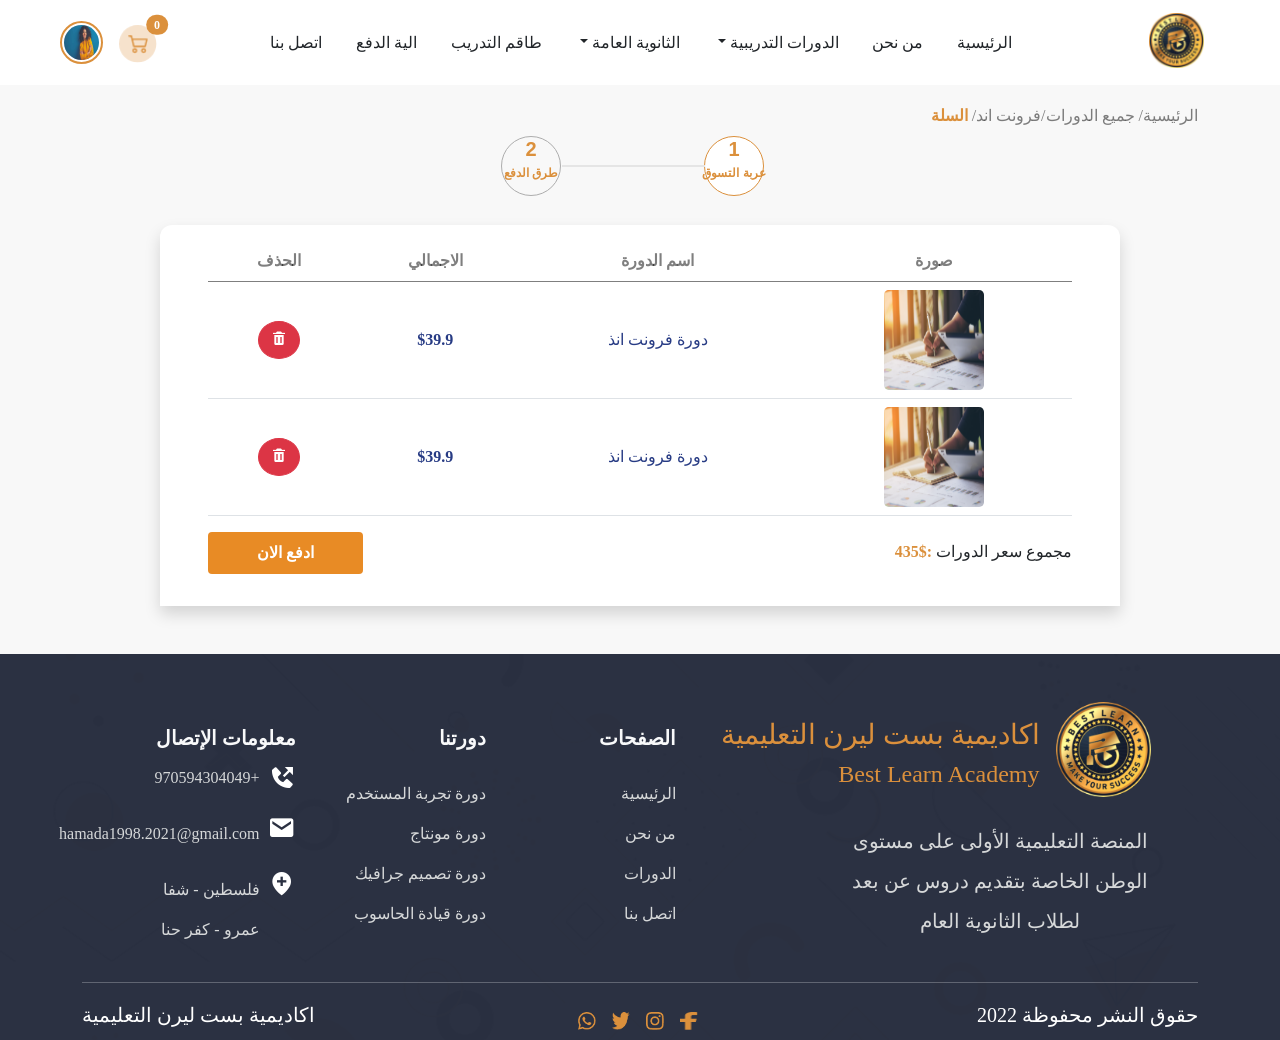
<file: cart.html>
<!DOCTYPE html>
<html dir="rtl">

<head>
  <!-- language -->
  <meta charset="utf-8" />
  <!-- Bootstrap Css -->
  <link href="css/bootstrap.min.css" rel="stylesheet" />
  <title>cart page</title>
  <!-- Mobile -->
  <meta name="viewport" content="width=device-width, initial-scale=1.0" />
  <!-- Icon Box -->
  <link href="https://unpkg.com/boxicons@2.1.4/css/boxicons.min.css" rel="stylesheet" />
  <!-- Style Css -->
  <link href="Style.css" rel="stylesheet" />

  <!-- Main Style Css -->
  <link rel="stylesheet" href="tabTembalte/css/style.css" />
  <style>
    .tab {
      overflow: hidden;
      /*border: 1px solid #ccc;*/
      /*background-color: #f1f1f1;*/
    }

    /* Style the buttons inside the tab */
    .tab button {
      background-color: inherit;
      border: none;
      outline: none;
      cursor: pointer;
      padding: 15px 20px;
      /* transition: 0.3s; */
      font-size: 17px;
      color: black;
      border-radius: 10px;
      border: 2px solid rgba(114, 108, 96, 0.467) ;
      margin-bottom: 10px;
    }

    /* Change background color of buttons on hover */
    .tab button:hover {
      border: 2px solid rgba(114, 108, 96, 0.274) !important;
      background-color: white;
      color: white !important;
    }

    /* Create an active/current tablink class */
    .tab button.active {
      border: 2px solid #e88b25;
      background-color: white;
      color: white !important;
    }

    /* Style the tab content */
    .tabcontent {
      padding: 6px 12px;
      /*border: 1px solid #ccc;*/
      border-top: none;
    }
  </style>
</head>

<body>

  <!-- ===Navigation=== -->
  <nav class="navbar navbar-expand-lg navbar-fixed-top bg-white">
    <div class="container-fluid mx-md-5">
      <a class="navbar-brand text-white mb-1" href="Home.html"><img src="images/logo.png" height="55" /></a>
      <button class="navbar-toggler" type="button" data-bs-toggle="collapse" data-bs-target="#navbarSupportedContent"
        aria-controls="navbarSupportedContent" aria-expanded="false" aria-label="Toggle navigation">
        <i class="bx bx-menu "></i>
      </button>
      <div class="collapse navbar-collapse" id="navbarSupportedContent">
        <ul class="navbar-nav mb-2 mb-lg-0 w-75 mx-auto">
          <li class="nav-item mx-md-auto">
            <a class="nav-link text-dark  active linkunderline" href="Home.html">الرئيسية</a>
          </li>

          <li class="nav-item mx-md-auto">
            <a class="nav-link text-dark  linkunderline" href="about.html">من نحن</a>
          </li>

          <li class="nav-item mx-md-auto dropdown">
            <a class="nav-link dropdown-toggle linkunderline text-dark" href="#" id="navbarDropdownMenuLink"
              role="button" data-bs-toggle="dropdown" aria-expanded="false">
              الدورات التدريبية
            </a>
            <ul class="dropdown-menu text-end" aria-labelledby="navbarDropdownMenuLink">
              <li>
                <a class="dropdown-item" href="#">الدورات التدريبية </a>
              </li>
              <li>
                <a class="dropdown-item" href="#">الدورات التدريبية</a>
              </li>
              <li>
                <a class="dropdown-item" href="#">الدورات التدريبية</a>
              </li>
            </ul>
          </li>

          <li class="nav-item mx-md-auto dropdown">
            <a class="nav-link dropdown-toggle linkunderline text-dark" href="#" id="navbarDropdownMenuLink"
              role="button" data-bs-toggle="dropdown" aria-expanded="false">
              الثانوية العامة
            </a>
            <ul class="dropdown-menu text-end" aria-labelledby="navbarDropdownMenuLink">
              <li>
                <a class="dropdown-item" href="#">الدورات التدريبية </a>
              </li>
              <li>
                <a class="dropdown-item" href="#">الدورات التدريبية</a>
              </li>
              <li>
                <a class="dropdown-item" href="#">الدورات التدريبية</a>
              </li>
            </ul>
          </li>

          <li class="nav-item mx-md-auto">
            <a class="nav-link text-dark  linkunderline" href="team">طاقم التدريب</a>
          </li>

          <li class="nav-item mx-md-auto">
            <a class="nav-link text-dark  linkunderline" href="cart.html">
              الية الدفع</a>
          </li>

          <li class="nav-item mx-md-auto">
            <a class="nav-link text-dark  linkunderline" href="contactUs">
              اتصل بنا</a>
          </li>
        </ul>
        <!-- لم يتم تسجيل الدخول -->
        <!-- <div class="d-flex justify-content-center">
            <div class="mt-1">
              <a href="#">
                <button
                  class="btn btn-outline text-center text-white text-nowrap fw-bold d-inline-block rounded-pill px-5 py-2"
                >
                  طالب جديد
                </button>
              </a>
            </div>
            <div class="me-2 mt-1">
              <a href="#">
                <button
                  class="btn_duration text-center text-white text-nowrap text-light fw-bold d-inline-block rounded-pill border-0 px-5 py-2"
                >
                  تسجيل الدخول
                </button>
              </a>
            </div>
          </div> -->

        <!-- تم تسجيل الدخول -->
        <div class="d-flex justify-content-center">
          <div class=" position-relative mt-1 me-3">
            <a href="cart.html">
              <img src="images/cart.png" width="38" height="38">
              <span class="position-absolute top-25 start-100 translate-middle badge rounded-pill"
                style="background-color: #DB903C;">
                0
              </span>
            </a>
          </div>
          <a href="profile.html"> <img src="images/p2.jpg" width="43" height="43"
              class="rounded-circle me-3  imgBorder" /></a>
        </div>
      </div>
    </div>
  </nav>
  <!-- -- ===end nAvigation=== -- -->

  <div class="container">
    <div class="row">
      <div class="d-flex justify-content-between mt-5">
        <div class="text-black-50 py-2 ms-5 mt-5">
          الرئيسية/ جميع الدورات/فرونت اند/
          <span class="pColor fw-bold">السلة</span>
        </div>
      </div>
    </div>
  </div>

  <div class="page-content">
    <!-- wizard-v10-content -->
    <div class="p-0">
      <div class="wizard-form">
        <div class="form-register" action="#" method="post">
          <div id="form-total">
            <!-- SECTION 1 -->
            <h2>
              <div class="text-center">1</div>
              <p class="text-nowrap fw-bold" style="font-size: 12px">
                عربة التسوق
              </p>
            </h2>

            <section class="mt-3">
              <div class="inner">
                <div class="d-md-flex justify-content-center mx-lg-0 mx-md-3">
                  <div class="col-lg-9 px-md-5 py-3 shadow bg-white card2">
                    <div class="table-responsive rounded-3">
                      <table class="table">
                        <thead class="border-0 text-black-50">
                          <tr class="text-center">
                            <th>صورة</th>
                            <th>اسم الدورة</th>
                            <th>الاجمالي</th>
                            <th>الحذف</th>
                          </tr>
                        </thead>
                        <tbody>
                          <tr class="text-center">
                            <td>
                              <img src="images/hero-bg.png" class="rounded-3" width="100" height="100" />
                            </td>
                            <td>دورة فرونت انذ</td>
                            <td class="fw-bold">$39.9</td>

                            <td>
                              <button class="btn btn-danger rounded-circle">
                                <i class="bx bxs-trash text-white"></i>
                              </button>
                            </td>
                          </tr>

                          <tr class="text-center">
                            <td>
                              <img src="images/hero-bg.png" class="rounded-3" width="100" height="100" />
                            </td>
                            <td>دورة فرونت انذ</td>
                            <td class="fw-bold">$39.9</td>

                            <td>
                              <button class="btn btn-danger rounded-circle">
                                <i class="bx bxs-trash text-white"></i>
                              </button>
                            </td>
                          </tr>
                        </tbody>
                      </table>

                      <div class="d-flex justify-content-between">
                        <p class="mt-2">
                          مجموع سعر الدورات
                          <span class="pColor fw-bold">:$435</span>
                        </p>

                        <div class="mb-3">
                          <button
                            class="btn btn_duration0 text-white text-center text-nowrap fw-bold d-inline-block px-5 py-2">
                            ادفع الان
                          </button>
                        </div>
                      </div>
                    </div>
                  </div>
                </div>
              </div>
            </section>
            <!-- SECTION 2 -->
            <h2>
              <div class="text-center">2</div>
              <p class="text-nowrap fw-bold" style="font-size: 12px">
                طرق الدفع
              </p>
            </h2>

            <section>
              <div class="inner">
                <div class="container-lg">
                  <div class="row w-100 d-md-flex justify-content-center justify-content-around">
                    <div class="col-md-8 rounded-3 bg-white shadow mt-3">
                      <!-- ===Tabs Div=== -->
                      <div class="tab d-md-flex justify-content-center mt-4 mx-3">
                        <button class="tablinks  text-center ms-3 active" onclick="openTab(event, 'payPal')"
                          id="payPal">
                          <div class="p-3 text-center bg-white divBtnTab">
                            <img src="images/payPal.png" />
                            <p class="text-black-50 mt-4">ادفع من خلال باي بال</p>
                          </div>
                        </button>


                        <button class="tablinks  text-center ms-3" onclick="openTab(event, 'Bank card')">
                          <div class="p-3 text-center bg-white divBtnTab">
                            <img src="images/Bank.png" />
                            <p class="text-black-50 mt-4">ادفع من خلال باي بال</p>
                          </div>
                        </button>

                        <button class="tablinks  text-center" onclick="openTab(event, 'personally')">
                          <div class="p-3 text-center bg-white divBtnTab">
                            <img src="images/personally.png" />
                            <p class="text-black-50 mt-4">ادفع من خلال باي بال</p>
                          </div>
                        </button>
                      </div>

                      <div id="payPal" class="tabcontent">

                        <form method="post" class="form theme-form">
                          <div class="row mt-3 d-flex">
                            <div>
                              <div class="mb-3">
                                <label class="mb-2">البريد الالكتروني: </label>
                                <div class="col-md-9">
                                  <input class="form-control text-black-50 py-2" placeholder="ادخل بريدك الالكتروني" />
                                  <span class="text-danger"></span>
                                </div>
                              </div>
                            </div>

                            <div class="mt-2">
                              <div class="mb-3">
                                <label class="mb-2">رقم المرور: </label>
                                <div class="col-md-9">
                                  <input class="form-control text-black-50 py-2" placeholder="رقم  المرور" />
                                  <span class="text-danger"></span>
                                </div>
                              </div>
                            </div>

                            <div class="col my-3">
                              <div class="d-flex justify-content-center me-2">
                                <button
                                  class="btn_duration0 text-center text-white text-nowrap text-light fw-bold d-inline-block border-0 px-5 py-2 me-2">
                                  ادفع الان
                                </button>
                              </div>
                            </div>
                          </div>
                        </form>
                      </div>

                      <div id="Bank card" class="tabcontent d-none">

                        <form method="post" class="form theme-form">
                          <div class="row mt-3 d-flex">
                              <div class="mb-3">
                                <label class="mb-2">اسم صاحب البطاقة: </label>
                                <div class="col-md-9">
                                  <input class="form-control text-black-50 py-2" placeholder="ادخل  اسمك بطاقتك " />
                                  <span class="text-danger"></span>
                                </div>
                              </div>

                              <div class="d-flex my-3">
                                <div class="col-md-8">
                                  <input class="form-control text-black-50 py-2" placeholder=" 0000-0000 -0000 -0000 " />
                                  <span class="text-danger"></span>
                                </div>
                                <img src="images/vissa.png" class="mt-2 me-1" height="25"/>
                                <img src="images/images.png" class="mt-2 me-1" height="25"/>
                              </div>

                              <div class="mb-3 d-md-flex">
                                <div class="col-md-6 mt-2">
                                  <label for="exampleInputdate1" class="form-label">التاريخ</label>
                                  <input type="date" class="form-control" id="exampleInputdate1">
                                </div>
                                <div class="col-md-4 mt-2 me-md-3">
                                  <label for="exampleInputdate1" class="form-label">الرمز السري</label>
                                  <input class="form-control" placeholder="ادخل الرمز">
                                </div>
                              </div>

                            <div class="col my-3">
                              <div class="d-flex justify-content-center me-2">
                                <button
                                  class="btn_duration0 text-center text-white text-nowrap text-light fw-bold d-inline-block border-0 px-5 py-2 me-2">
                                  ادفع الان
                                </button>
                              </div>
                            </div>
                          </div>
                        </form>
                      </div>

                      <div id="personally" class="tabcontent d-none">
                        <div class="alert alert-success text-black-50  my-5" role="alert">
                          تم اشتراك ولكن يجب الحضور الى المكتب في حد اقصى مدى يومين كي ثثبت اشتراك من خلال الدفع
                        </div>
                      </div>
                    </div>


                    <div class="col-md-3 p-4 rounded-3 h-50 bg-white shadow mt-3">
                      <h5 class="text-black-50">تفاصيل السلة والدفع</h5>
                      <hr />
                      <div class="d-flex justify-content-between">
                        <p class="text-black-50">عدد الدورات</p>
                        <p class="pColor">6 دورات</p>
                      </div>
                      <div class="d-flex justify-content-between">
                        <p class="text-black-50">طريق الدفع</p>
                        <p class="pColor">بطاقة بنكية</p>
                      </div>
                      <div class="d-flex justify-content-between">
                        <p class="text-black-50">اجمالي الدفع</p>
                        <p class="pColor">$654</p>
                      </div>
                      <div class="d-flex justify-content-between">
                        <p class="text-black-50">الخصم</p>
                        <p class="pColor">$21</p>
                      </div>
                      <hr>
                      <div class="d-flex justify-content-between TotalP ">
                        <h5>المبلغ الكلي</h5>
                        <h6 class="text-start fw-bold pColor">$621</h6>
                      </div>
                    </div>
                  </div>
                </div>
              </div>
            </section>

            </form>
          </div>
        </div>
      </div>

      <!-- footer -->
      <footer class="fables-footer-image fables-after-overlay white-color pt-md-5 bg-rules mt-5">
        <div class="container">
          <div class="row d-flex justify-content-center">
            <div class="col-lg-5">
              <div class="d-md-flex d-md-flex">
                <img src="images/الشعار.png" class="ms-3" width="95" height="95" />
                <div class="mt-3">
                  <h3 class="pColor">اكاديمية بست ليرن التعليمية</h3>
                  <h4 class="pColor">Best Learn Academy</h4>
                </div>
              </div>
              <h5 class="mt-4 text-center col-lg-8 lh-lg">
                المنصة التعليمية الأولى على مستوى الوطن الخاصة بتقديم دروس عن بعد
                لطلاب الثانوية العام
              </h5>
            </div>
            <div class="col-md-2 col-sm-5 mt-4">
              <h5 class="text-light fw-bold">الصفحات</h5>
              <div class="d-flex mt-4">
                <a href="index.html" class="lFooter">الرئيسية</a>
              </div>
              <div class="d-flex dFooter">
                <a href="index.html" class="lFooter">من نحن</a>
              </div>
              <div class="d-flex dFooter">
                <a href="index.html" class="lFooter">الدورات </a>
              </div>
              <div class="d-flex dFooter">
                <a href="index.html" class="lFooter">اتصل بنا</a>
              </div>
            </div>
            <div class="col-md-2 col-sm-5 mt-4">
              <h5 class="text-light fw-bold">دورتنا</h5>
              <div class="d-flex mt-4">
                <a href="index.html" class="lFooter">دورة تجربة المستخدم</a>
              </div>
              <div class="d-flex dFooter">
                <a href="index.html" class="lFooter">دورة مونتاج</a>
              </div>
              <div class="d-flex dFooter">
                <a href="index.html" class="lFooter">دورة تصميم جرافيك </a>
              </div>
              <div class="d-flex dFooter">
                <a href="index.html" class="lFooter">دورة قيادة الحاسوب </a>
              </div>
            </div>
            <div class="col-lg-2 col-sm-5 mt-4">
              <h5 class="text-light fw-bold">معلومات الإتصال</h5>
              <div class="d-flex">
                <i class="bx bxs-phone-outgoing fs-3 text-white lFooter"></i>
                <p class="me-2 lFooter">+970594304049</p>
              </div>
              <div class="d-flex">
                <i class="bx bxs-envelope fs-3 text-white"></i>
                <p class="me-2 lFooter">hamada1998.2021@gmail.com</p>
              </div>
              <div class="d-flex">
                <i class="bx bxs-location-plus fs-3 text-white"></i>
                <p class="me-2 lFooter">فلسطين - شفا عمرو - كفر حنا</p>
              </div>
            </div>
          </div>
          <hr class="text-white" />
          <div class="d-flex justify-content-between">
            <div class="d-none d-lg-block text-nowrap">
              <h5 class="text-white mt-1">حقوق النشر محفوظة 2022</h5>
            </div>
            <div class="copyright fables-main-background-color border-0 white-color text-white">
              <div class="d-flex justify-content-center">
                <a href="#" class="me-3">
                  <img width="18" height="18" src="images/facebook.png" />
                </a>
                <a href="#" class="me-3">
                  <img width="18" height="18" src="images/instagram.png" />
                </a>
                <a href="#" class="me-3">
                  <img width="18" height="18" src="images/twitter.png" />
                </a>
                <a href="#" class="me-3">
                  <img width="18" height="18" src="images/whatsapp.png" />
                </a>
              </div>
            </div>
            <div class="d-none d-lg-block text-nowrap">
              <h5 class="text-white mt-1">اكاديمية بست ليرن التعليمية</h5>
            </div>
          </div>
        </div>
      </footer>
      <!-- end footer -->
      <script>

        ///Tab
        function openTab(evt, TabName) {
          var i, tabcontent, tablinks;
          tabcontent = document.getElementsByClassName("tabcontent");
          for (i = 0; i < tabcontent.length; i++) {
            if (tabcontent[i].id !== TabName) {
              tabcontent[i].classList.add("d-none");
              tabcontent[i].classList.remove("d-block");
            } else {
              tabcontent[i].classList.add("d-block");
              tabcontent[i].classList.remove("d-none");
            }
            console.log(tabcontent[i]);
            console.log(evt);
          }
          tablinks = document.getElementsByClassName("tablinks");

          for (i = 0; i < tablinks.length; i++) {
            tablinks[i].classList.remove("active");
          }

          evt.currentTarget.classList.add("active");
        }
      </script>
      <!-- bootstrap script -->
      <script src="js/bootstrap.bundle.min.js"></script>
      <script src="tabTembalte/js/jquery-3.3.1.min.js"></script>
      <script src="tabTembalte/js/jquery.steps.js"></script>
      <script src="tabTembalte/js/main.js"></script>
</body>

</html>
</file>
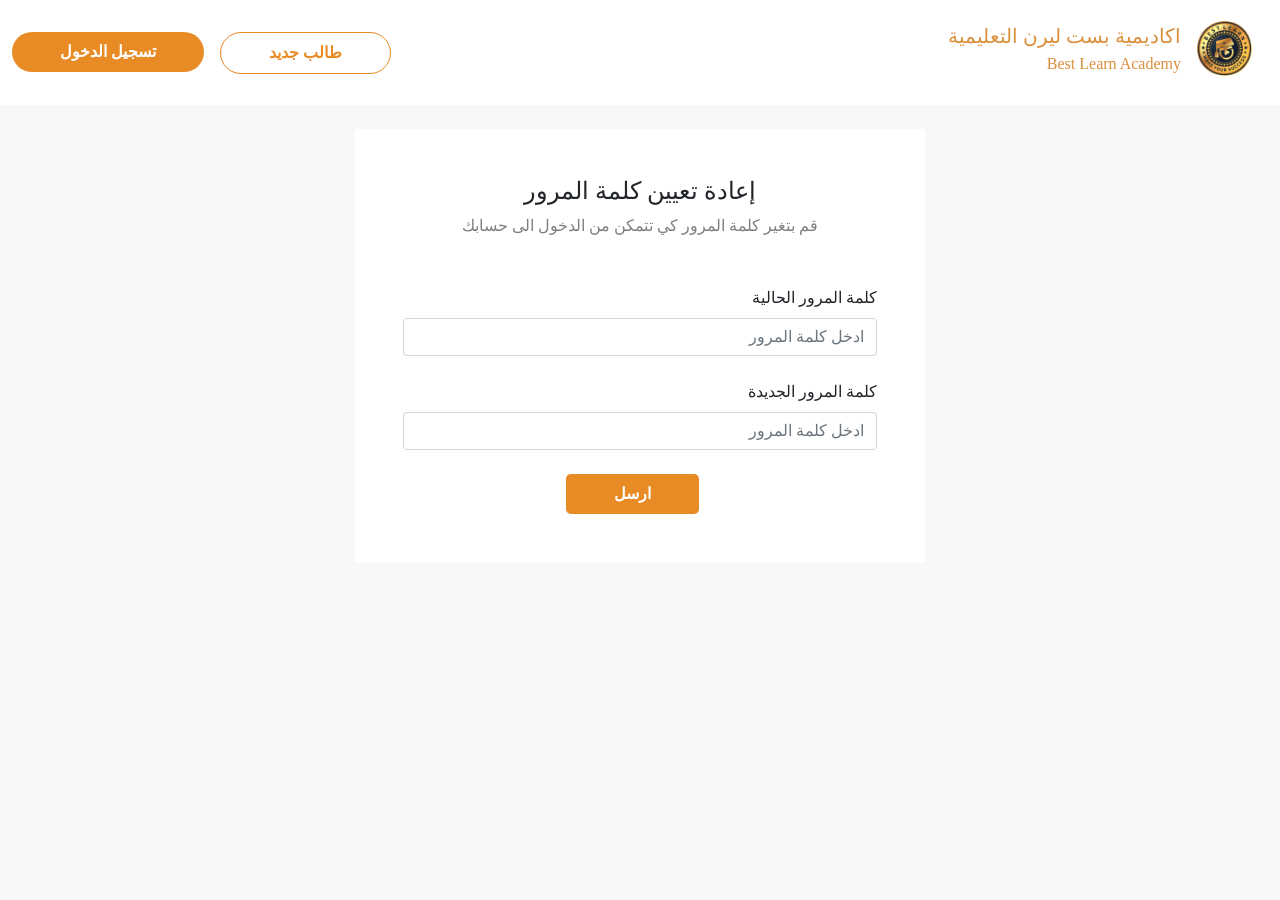
<file: chPassword copy.html>
<!DOCTYPE html>
<html dir="rtl">
  <head>
    <!-- language -->
    <meta charset="utf-8" />
    <!-- Bootstrap Css -->
    <link href="css/bootstrap.min.css" rel="stylesheet" />
    <title>Change Password page</title>
    <!-- Mobile -->
    <meta name="viewport" content="width=device-width, initial-scale=1.0" />
    <!-- Icon Box -->
    <link
      href="https://unpkg.com/boxicons@2.1.4/css/boxicons.min.css"
      rel="stylesheet"
    />
    <!-- Style Css -->
    <link href="Style.css" rel="stylesheet" />

    <!-- Main Style Css -->
    <link rel="stylesheet" href="tabTembalte/css/style.css" />
  </head>

  <body>
    <!-- ===Navigation auth=== -->
    <nav class="navbar navbar-expand-lg bg-white">
      <div class="container-fluid">
        <a class="navbar-brand text-white" href="index.html">
          <div class="d-flex">
            <img
              src="images/الشعار.png"
              class="ms-3 mt-2"
              width="55"
              height="55"
            />
            <div class="mt-2">
              <p class="pColor">اكاديمية بست ليرن التعليمية</p>
              <p class="pColor mN fs-6">Best Learn Academy</p>
            </div>
          </div></a
        >
        <button
          class="navbar-toggler"
          type="button"
          data-bs-toggle="collapse"
          data-bs-target="#navbarSupportedContent"
          aria-controls="navbarSupportedContent"
          aria-expanded="false"
          aria-label="Toggle navigation"
        >
          <i class="bx bx-menu"></i>
        </button>
        <div class="collapse navbar-collapse" id="navbarSupportedContent">
          <div class="d-md-flex justify-content-end w-100">
            <div>
              <a href="#">
                <button
                  class="btn btn-outline text-center text-nowrap btnAuth fw-bold d-inline-block rounded-pill px-5 py-2"
                >
                  طالب جديد
                </button>
              </a>
            </div>

            <div>
              <a href="#" class="me-md-3">
                <button
                  class="btn_duration text-center text-white text-nowrap btnAuth text-light fw-bold d-inline-block rounded-pill border-0 px-5 py-2"
                >
                  تسجيل الدخول
                </button>
              </a>
            </div>
          </div>
        </div>
      </div>
    </nav>
    <!-- -- ===end nAvigation auth === -- -->

    <div class="container-lg my-4">
      <div class="row d-flex justify-content-center">
        <div class="col-md-6 bg-white p-5">
          <h4 class="text-center">إعادة تعيين كلمة المرور</h4>
          <p class="text-black-50 text-center mt-2">
            قم بتغير كلمة المرور كي تتمكن من الدخول الى حسابك
          </p>

          <form class="mt-5">
            <div class="mt-4">
              <label>كلمة المرور الحالية</label>
              <input
                type="text"
                class="form-control shadow-none mt-2"
                placeholder="ادخل كلمة المرور"
                id="exampleInputnaPassWord1"
                aria-describedby="passwordHelp"
              />
              <!-- <span  class="text-danger">Please enter your name.</span> -->
            </div>
            <div class="mt-4">
              <label>كلمة المرور الجديدة</label>
              <input
                type="text"
                class="form-control shadow-none mt-2"
                placeholder="ادخل كلمة المرور"
                id="exampleInputnaPassWord2"
                aria-describedby="passwordHelp"
              />
              <!-- <span  class="text-danger">Please enter your name.</span> -->
            </div>
          </form>

          <div class="text-center mt-3s">
            <a href="#" class="me-md-3">
              <button
                class="btn_duration0 text-center text-white text-nowrap mt-4 text-light fw-bold rounded-3 border-0 px-5 py-2"
              >
                ارسل
              </button>
            </a>
          </div>
        </div>
      </div>
    </div>

    <!-- bootstrap script -->
    <script src="js/bootstrap.bundle.min.js"></script>
    <!-- script -->
    <script src="Script.js"></script>
  </body>
</html>
</file>
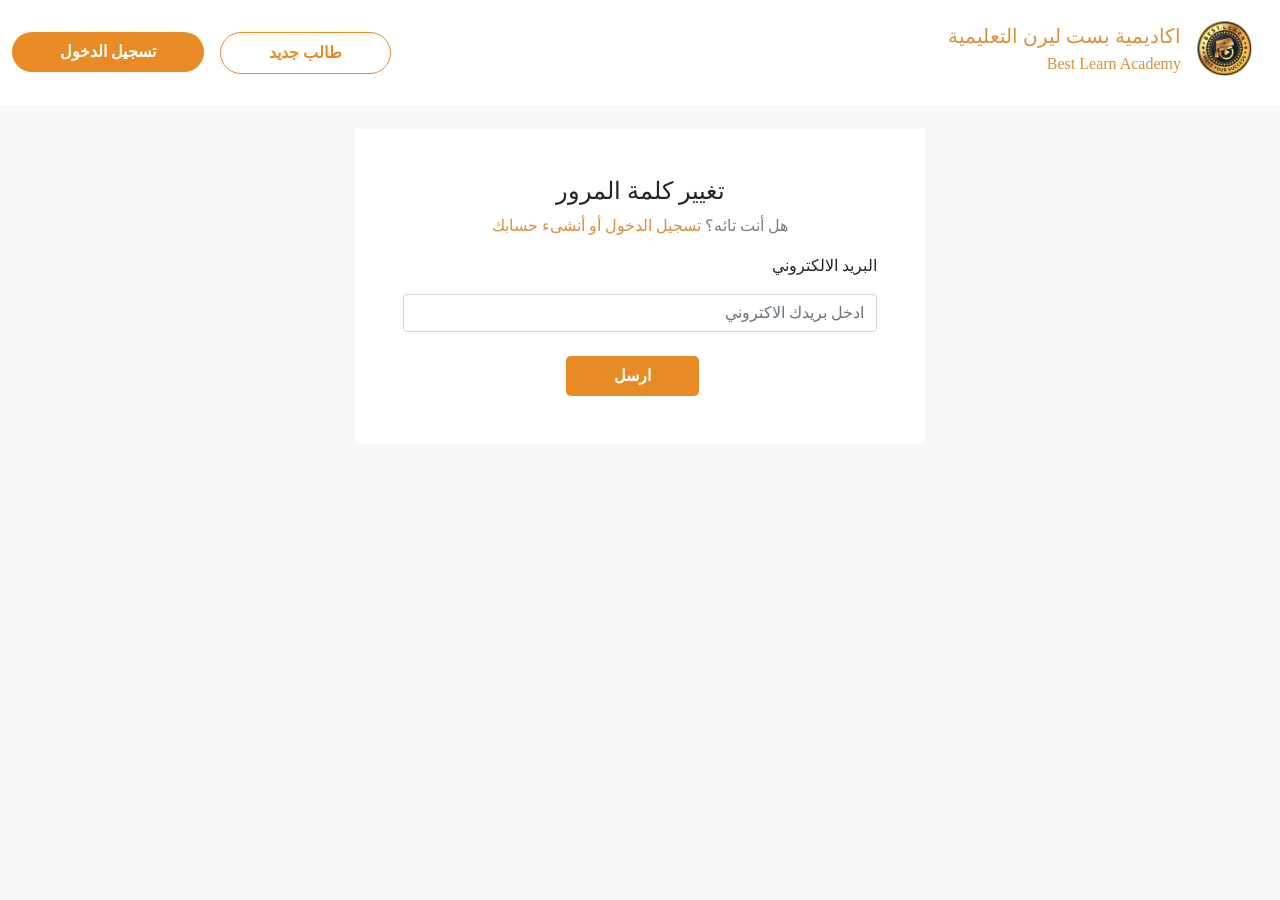
<file: chPassword.html>
<!DOCTYPE html>
<html dir="rtl">
  <head>
    <!-- language -->
    <meta charset="utf-8" />
    <!-- Bootstrap Css -->
    <link href="css/bootstrap.min.css" rel="stylesheet" />
    <title>Change Password page</title>
    <!-- Mobile -->
    <meta name="viewport" content="width=device-width, initial-scale=1.0" />
    <!-- Icon Box -->
    <link
      href="https://unpkg.com/boxicons@2.1.4/css/boxicons.min.css"
      rel="stylesheet"
    />
    <!-- Style Css -->
    <link href="Style.css" rel="stylesheet" />

    <!-- Main Style Css -->
    <link rel="stylesheet" href="tabTembalte/css/style.css" />
  </head>

  <body>
    <!-- ===Navigation auth=== -->
    <nav class="navbar navbar-expand-lg bg-white">
      <div class="container-fluid">
        <a class="navbar-brand text-white" href="index.html">
          <div class="d-flex">
            <img
              src="images/الشعار.png"
              class="ms-3 mt-2"
              width="55"
              height="55"
            />
            <div class="mt-2">
              <p class="pColor">اكاديمية بست ليرن التعليمية</p>
              <p class="pColor mN fs-6">Best Learn Academy</p>
            </div>
          </div></a
        >
        <button
          class="navbar-toggler"
          type="button"
          data-bs-toggle="collapse"
          data-bs-target="#navbarSupportedContent"
          aria-controls="navbarSupportedContent"
          aria-expanded="false"
          aria-label="Toggle navigation"
        >
          <i class="bx bx-menu"></i>
        </button>
        <div class="collapse navbar-collapse" id="navbarSupportedContent">
          <div class="d-md-flex justify-content-end w-100">
            <div>
              <a href="#">
                <button
                  class="btn btn-outline text-center text-nowrap btnAuth fw-bold d-inline-block rounded-pill px-5 py-2"
                >
                  طالب جديد
                </button>
              </a>
            </div>

            <div>
              <a href="#" class="me-md-3">
                <button
                  class="btn_duration text-center text-white text-nowrap btnAuth text-light fw-bold d-inline-block rounded-pill border-0 px-5 py-2"
                >
                  تسجيل الدخول
                </button>
              </a>
            </div>
          </div>
        </div>
      </div>
    </nav>
    <!-- -- ===end nAvigation auth === -- -->

    <div class="container-lg my-4">
      <div class="row d-flex justify-content-center">
        <div class="col-md-6 bg-white p-5">
          <h4 class="text-center">تغيير كلمة المرور</h4>
          <p class="text-black-50 text-center mt-2">
            هل أنت تائه؟
            <span class="pColor">تسجيل الدخول أو أنشىء حسابك</span>
          </p>

          <form class="mt-2">
            <div>
              <label class="mb-2">البريد الالكتروني</label>
              <input
                type="email"
                class="form-control shadow-none mt-2"
                placeholder="ادخل بريدك الاكتروني"
                id="exampleInputEmail1"
                aria-describedby="emailHelp"
              />
            </div>
            <!-- <span  class="text-danger"
                >Enter your email.</span
              > -->
          </form>

          <div class="text-center mt-3s">
            <a href="#" class="me-md-3">
              <button
                class="btn_duration0 text-center text-white text-nowrap mt-4 text-light fw-bold rounded-3 border-0 px-5 py-2"
              >
                ارسل
              </button>
            </a>
          </div>
        </div>
      </div>
    </div>

    <!-- bootstrap script -->
    <script src="js/bootstrap.bundle.min.js"></script>
    <!-- script -->
    <script src="Script.js"></script>
  </body>
</html>
</file>
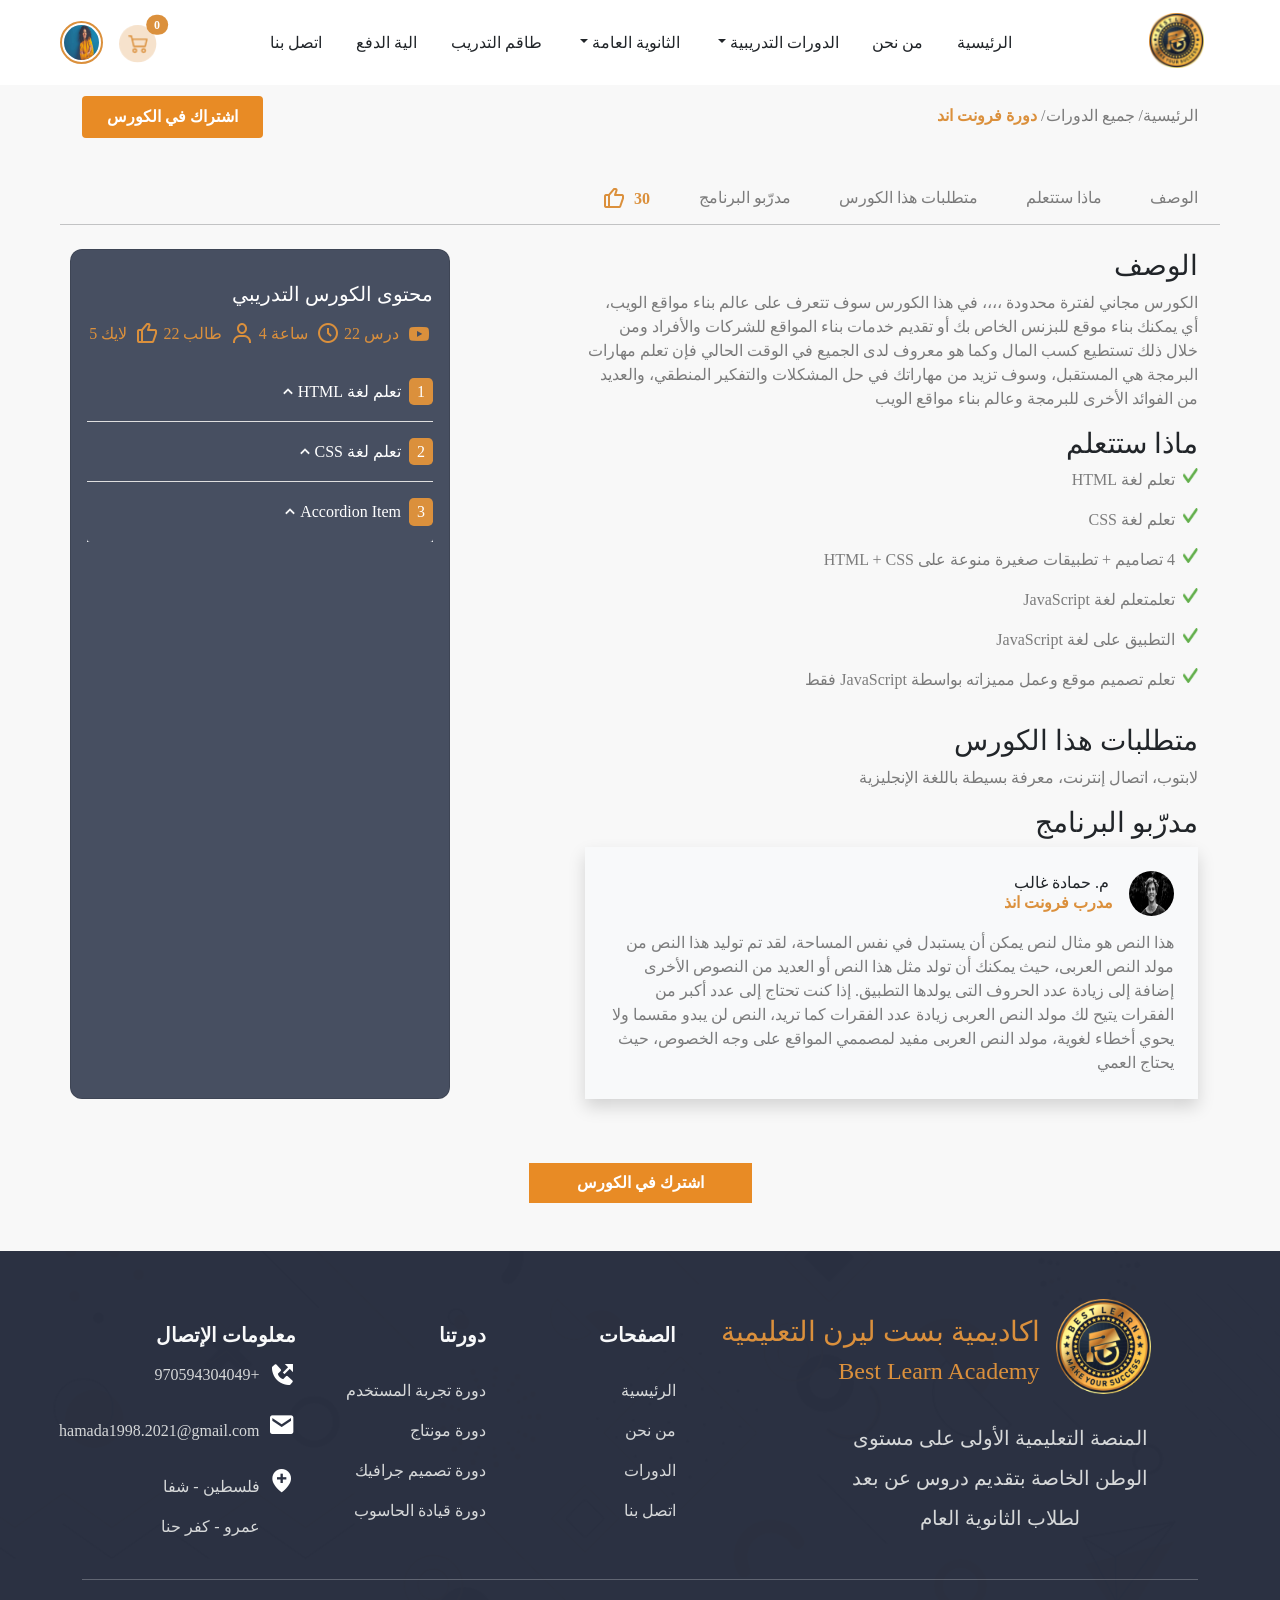
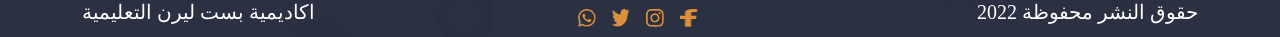
<file: frontEnd.html>
<!DOCTYPE html>
<html dir="rtl">
  <head>
    <!-- language -->
    <meta charset="utf-8" />
    <!-- Bootstrap Css -->
    <link href="css/bootstrap.min.css" rel="stylesheet" />
    <title>frontEnd</title>
    <!-- Mobile -->
    <meta name="viewport" content="width=device-width, initial-scale=1.0" />
    <!-- Icon Box -->
    <link
      href="https://unpkg.com/boxicons@2.1.4/css/boxicons.min.css"
      rel="stylesheet"
    />
    <!-- Style Css -->
    <link href="Style.css" rel="stylesheet" />
  </head>

  <body>
    <!-- ===Navigation=== -->
    <nav class="navbar navbar-expand-lg navbar-fixed-top bg-white">
      <div class="container-fluid mx-md-5">
        <a class="navbar-brand text-white mb-1" href="index.html"
          ><img src="images/logo.png" height="55"
        /></a>
        <button
          class="navbar-toggler"
          type="button"
          data-bs-toggle="collapse"
          data-bs-target="#navbarSupportedContent"
          aria-controls="navbarSupportedContent"
          aria-expanded="false"
          aria-label="Toggle navigation"
        >
          <i class="bx bx-menu"></i>
        </button>
        <div class="collapse navbar-collapse" id="navbarSupportedContent">
          <ul class="navbar-nav mb-2 mb-lg-0 w-75 mx-auto">
            <li class="nav-item mx-md-auto">
              <a
                class="nav-link text-dark active linkunderline"
                href="Home.html"
                >الرئيسية</a
              >
            </li>

            <li class="nav-item mx-md-auto">
              <a class="nav-link text-dark linkunderline" href="about.html"
                >من نحن</a
              >
            </li>

            <li class="nav-item mx-md-auto dropdown">
              <a
                class="nav-link dropdown-toggle linkunderline text-dark"
                href="#"
                id="navbarDropdownMenuLink"
                role="button"
                data-bs-toggle="dropdown"
                aria-expanded="false"
              >
                الدورات التدريبية
              </a>
              <ul
                class="dropdown-menu text-end"
                aria-labelledby="navbarDropdownMenuLink"
              >
                <li>
                  <a class="dropdown-item" href="#">الدورات التدريبية </a>
                </li>
                <li>
                  <a class="dropdown-item" href="#">الدورات التدريبية</a>
                </li>
                <li>
                  <a class="dropdown-item" href="#">الدورات التدريبية</a>
                </li>
              </ul>
            </li>

            <li class="nav-item mx-md-auto dropdown">
              <a
                class="nav-link dropdown-toggle linkunderline text-dark"
                href="#"
                id="navbarDropdownMenuLink"
                role="button"
                data-bs-toggle="dropdown"
                aria-expanded="false"
              >
                الثانوية العامة
              </a>
              <ul
                class="dropdown-menu text-end"
                aria-labelledby="navbarDropdownMenuLink"
              >
                <li>
                  <a class="dropdown-item" href="#">الدورات التدريبية </a>
                </li>
                <li>
                  <a class="dropdown-item" href="#">الدورات التدريبية</a>
                </li>
                <li>
                  <a class="dropdown-item" href="#">الدورات التدريبية</a>
                </li>
              </ul>
            </li>

            <li class="nav-item mx-md-auto">
              <a class="nav-link text-dark linkunderline" href="team"
                >طاقم التدريب</a
              >
            </li>

            <li class="nav-item mx-md-auto">
              <a class="nav-link text-dark linkunderline" href="cart.html">
                الية الدفع</a
              >
            </li>

            <li class="nav-item mx-md-auto">
              <a class="nav-link text-dark linkunderline" href="contactUs">
                اتصل بنا</a
              >
            </li>
          </ul>
          <!-- لم يتم تسجيل الدخول -->
          <!-- <div class="d-flex justify-content-center">
            <div class="mt-1">
              <a href="#">
                <button
                  class="btn btn-outline text-center text-white text-nowrap fw-bold d-inline-block rounded-pill px-5 py-2"
                >
                  طالب جديد
                </button>
              </a>
            </div>
            <div class="me-2 mt-1">
              <a href="#">
                <button
                  class="btn_duration text-center text-white text-nowrap text-light fw-bold d-inline-block rounded-pill border-0 px-5 py-2"
                >
                  تسجيل الدخول
                </button>
              </a>
            </div>
          </div> -->

          <!-- تم تسجيل الدخول -->
          <div class="d-flex justify-content-center">
            <div class="position-relative mt-1 me-3">
              <a href="cart.html">
                <img src="images/cart.png" width="38" height="38" />
                <span
                  class="position-absolute top-25 start-100 translate-middle badge rounded-pill"
                  style="background-color: #db903c"
                >
                  0
                </span>
              </a>
            </div>
            <a href="profile.html">
              <img
                src="images/p2.jpg"
                width="43"
                height="43"
                class="rounded-circle me-3 imgBorder"
            /></a>
          </div>
        </div>
      </div>
    </nav>
    <!-- -- ===end nAvigation=== -- -->

    <div class="container mt-5">
      <div class="row mt-5">
        <div class="d-flex justify-content-between mt-5">
          <div class="text-black-50 py-2 ms-5">
            الرئيسية/ جميع الدورات/
            <span class="pColor fw-bold">دورة فرونت اند</span>
          </div>
          <div>
            <button
              class="btn btn_duration0 text-white text-center text-nowrap fw-bold d-inline-block px-4 py-2"
            >
              اشتراك في الكورس
            </button>
          </div>
        </div>
      </div>
    </div>

    <div class="container">
      <div class="row">
        <div class="d-flex justify-content-between mt-5">
          <div class="d-md-flex">
            <p class="text-black-50">الوصف</p>
            <p class="text-black-50 text-nowrap me-5">ماذا ستتعلم</p>
            <p class="text-black-50 text-nowrap me-5">متطلبات هذا الكورس</p>
            <p class="text-black-50 text-nowrap me-5">مدرّبو البرنامج</p>
            <button class="btn d-flex me-5 p-0 m-0 pColor">
              <p class="fw-bold ms-2">30</p>
              <i class="bx bx-like fs-4 ms-2"></i>
            </button>
          </div>
        </div>
      </div>
    </div>
    <div class="container-fluid">
      <hr class="mx-5" style="margin-top: -4px" />
    </div>

    <div class="container">
      <div class="row">
        <div class="col-md-8 mt-2">
          <div class="col-10">
            <h3>الوصف</h3>
            <p class="text-black-50">
              الكورس مجاني لفترة محدودة ،،،، في هذا الكورس سوف تتعرف على عالم
              بناء مواقع الويب، أي يمكنك بناء موقع للبزنس الخاص بك أو تقديم
              خدمات بناء المواقع للشركات والأفراد ومن خلال ذلك تستطيع كسب المال
              وكما هو معروف لدى الجميع في الوقت الحالي فإن تعلم مهارات البرمجة
              هي المستقبل، وسوف تزيد من مهاراتك في حل المشكلات والتفكير المنطقي،
              والعديد من الفوائد الأخرى للبرمجة وعالم بناء مواقع الويب
            </p>
            <h3 class="mt-3">ماذا ستتعلم</h3>
            <div class="d-flex">
              <img src="images/check.png" class="ms-2" height="15" width="15" />
              <p class="text-black-50">تعلم لغة HTML</p>
            </div>
            <div class="d-flex">
              <img src="images/check.png" class="ms-2" height="15" width="15" />
              <p class="text-black-50">تعلم لغة CSS</p>
            </div>
            <div class="d-flex">
              <img src="images/check.png" class="ms-2" height="15" width="15" />
              <p class="text-black-50">
                4 تصاميم + تطبيقات صغيرة منوعة على HTML + CSS
              </p>
            </div>
            <div class="d-flex">
              <img src="images/check.png" class="ms-2" height="15" width="15" />
              <p class="text-black-50">تعلمتعلم لغة JavaScript</p>
            </div>
            <div class="d-flex">
              <img src="images/check.png" class="ms-2" height="15" width="15" />
              <p class="text-black-50">التطبيق على لغة JavaScript</p>
            </div>
            <div class="d-flex">
              <img src="images/check.png" class="ms-2" height="15" width="15" />
              <p class="text-black-50">
                تعلم تصميم موقع وعمل مميزاته بواسطة JavaScript فقط
              </p>
            </div>

            <h3 class="mt-3">متطلبات هذا الكورس</h3>
            <p class="text-black-50">
              لابتوب، اتصال إنترنت، معرفة بسيطة باللغة الإنجليزية
            </p>

            <h3 class="mt-3">مدرّبو البرنامج</h3>
            <div class="bg-light card1 px-4 py-2 shadow">
              <div class="d-flex align-items-center">
                <img
                  src="images/Person.jpg"
                  width="45"
                  height="45"
                  class="rounded-circle"
                />
                <div class="me-3 mt-2">
                  <p class="me-1 mt-2 text-end">م. حمادة غالب</p>
                  <p class="pColor text-end fw-bold" style="margin-top: -20px">
                    مدرب فرونت انذ
                  </p>
                </div>
              </div>
              <p class="text-black-50">
                هذا النص هو مثال لنص يمكن أن يستبدل في نفس المساحة، لقد تم توليد
                هذا النص من مولد النص العربى، حيث يمكنك أن تولد مثل هذا النص أو
                العديد من النصوص الأخرى إضافة إلى زيادة عدد الحروف التى يولدها
                التطبيق. إذا كنت تحتاج إلى عدد أكبر من الفقرات يتيح لك مولد النص
                العربى زيادة عدد الفقرات كما تريد، النص لن يبدو مقسما ولا يحوي
                أخطاء لغوية، مولد النص العربى مفيد لمصممي المواقع على وجه
                الخصوص، حيث يحتاج العمي
              </p>
            </div>
          </div>
        </div>
        <div class="col-md-4 sBackground card p-3 mt-2">
          <h5 class="text-white my-3">محتوى الكورس التدريبي</h5>
          <div class="d-flex justify-content-around pColor">
            <div class="d-flex">
              <i class="bx bxl-youtube fs-4"></i>
              <p class="me-2"><span>درس </span>22</p>
            </div>
            <div class="d-flex">
              <i class="bx bx-time-five fs-4"></i>
              <p class="me-2"><span>ساعة </span>4</p>
            </div>
            <div class="d-flex">
              <i class="bx bx-user fs-4"></i>
              <p class="me-2"><span>طالب </span>22</p>
            </div>
            <div class="d-flex">
              <i class="bx bx-like fs-4"></i>
              <p class="me-2"><span>لايك </span>5</p>
            </div>
          </div>

          <div class="accordion accordion-flush" id="accordionFlushExample">
            <div class="accordion-item">
              <!-- course id here -->
              <h2 class="accordion-header" id="1">
                <button
                  class="accordion-button collapsed text-white p-0 shadow-none"
                  type="button"
                  data-bs-toggle="collapse"
                  data-bs-target="#flush-collapseOne"
                  aria-expanded="false"
                  aria-controls="flush-collapseOne"
                >
                  <p class="pBackground p-1 rounded-3 ms-2 px-2 mt-3">1</p>
                  تعلم لغة HTML
                </button>
              </h2>
              <div
                id="flush-collapseOne"
                class="accordion-collapse collapse"
                aria-labelledby="3"
                data-bs-parent="#accordionFlushExample"
              >
                <div class="accordion-body">
                  <a href="" class="text-decoration-none p-0" target="_blank">
                    <div class="d-flex justify-content-between p-0">
                      <div class="d-flex">
                        <img src="images/playIcon.png" height="20" width="20" />
                        <p class="text-white me-2">مقدمة في الفرونت انذ</p>
                      </div>
                      <img src="images/icon2.png" height="20" width="15" />
                    </div>
                  </a>
                  <hr />
                  <a href="" class="text-decoration-none p-0" target="_blank">
                    <div class="d-flex justify-content-between p-0">
                      <div class="d-flex">
                        <img src="images/playIcon.png" height="20" width="20" />
                        <p class="text-white me-2">مقدمة في الفرونت انذ</p>
                      </div>
                      <img src="images/icon2.png" height="20" width="15" />
                    </div>
                  </a>
                  <hr />
                  <a href="" class="text-decoration-none p-0" target="_blank">
                    <div class="d-flex justify-content-between p-0">
                      <div class="d-flex">
                        <img src="images/playIcon.png" height="20" width="20" />
                        <p class="text-white me-2">مقدمة في الفرونت انذ</p>
                      </div>
                      <img src="images/icon2.png" height="20" width="15" />
                    </div>
                  </a>
                </div>
              </div>
            </div>
            <div class="accordion-item">
              <!-- course id -->
              <h2 class="accordion-header" id="2">
                <button
                  class="accordion-button text-white collapsed p-0 shadow-none"
                  type="button"
                  data-bs-toggle="collapse"
                  data-bs-target="#flush-collapseTwo"
                  aria-expanded="false"
                  aria-controls="flush-collapseTwo"
                >
                  <p class="pBackground p-1 rounded-3 ms-2 px-2 mt-3">2</p>
                  تعلم لغة CSS
                </button>
              </h2>
              <div
                id="flush-collapseTwo"
                class="accordion-collapse collapse"
                aria-labelledby="2"
                data-bs-parent="#accordionFlushExample"
              >
                <div class="accordion-body">
                  <a href="" class="text-decoration-none p-0" target="_blank">
                    <div class="d-flex justify-content-between p-0">
                      <div class="d-flex">
                        <img src="images/playIcon.png" height="20" width="20" />
                        <p class="text-white me-2">مقدمة في الفرونت انذ</p>
                      </div>
                      <img src="images/icon2.png" height="20" width="15" />
                    </div>
                  </a>
                  <hr />
                  <a href="" class="text-decoration-none p-0" target="_blank">
                    <div class="d-flex justify-content-between p-0">
                      <div class="d-flex">
                        <img src="images/playIcon.png" height="20" width="20" />
                        <p class="text-white me-2">مقدمة في الفرونت انذ</p>
                      </div>
                      <img src="images/icon2.png" height="20" width="15" />
                    </div>
                  </a>
                  <hr />
                  <a href="" class="text-decoration-none p-0" target="_blank">
                    <div class="d-flex justify-content-between p-0">
                      <div class="d-flex">
                        <img src="images/playIcon.png" height="20" width="20" />
                        <p class="text-white me-2">مقدمة في الفرونت انذ</p>
                      </div>
                      <img src="images/icon2.png" height="20" width="15" />
                    </div>
                  </a>
                </div>
              </div>
            </div>
            <div class="accordion-item">
              <!-- course id -->
              <h2 class="accordion-header" id="3">
                <button
                  class="accordion-button collapsed text-white p-0 shadow-none"
                  type="button"
                  data-bs-toggle="collapse"
                  data-bs-target="#flush-collapseThree"
                  aria-expanded="false"
                  aria-controls="flush-collapseThree"
                >
                  <p class="pBackground p-1 rounded-3 ms-2 px-2 mt-3">3</p>
                  Accordion Item
                </button>
              </h2>
              <div
                id="flush-collapseThree"
                class="accordion-collapse collapse"
                aria-labelledby="3"
                data-bs-parent="#accordionFlushExample"
              >
                <div class="accordion-body">
                  <a href="" class="text-decoration-none p-0" target="_blank">
                    <div class="d-flex justify-content-between p-0">
                      <div class="d-flex">
                        <img src="images/playIcon.png" height="20" width="20" />
                        <p class="text-white me-2">مقدمة في الفرونت انذ</p>
                      </div>
                      <img src="images/icon2.png" height="20" width="15" />
                    </div>
                  </a>
                  <hr />
                  <a href="" class="text-decoration-none p-0" target="_blank">
                    <div class="d-flex justify-content-between p-0">
                      <div class="d-flex">
                        <img src="images/playIcon.png" height="20" width="20" />
                        <p class="text-white me-2">مقدمة في الفرونت انذ</p>
                      </div>
                      <img src="images/icon2.png" height="20" width="15" />
                    </div>
                  </a>
                  <hr />
                  <a href="" class="text-decoration-none p-0" target="_blank">
                    <div class="d-flex justify-content-between p-0">
                      <div class="d-flex">
                        <img src="images/playIcon.png" height="20" width="20" />
                        <p class="text-white me-2">مقدمة في الفرونت انذ</p>
                      </div>
                      <img src="images/icon2.png" height="20" width="15" />
                    </div>
                  </a>
                </div>
              </div>
            </div>
          </div>
        </div>
      </div>
    </div>

    <div class="container mt-5">
      <div class="row d-flex justify-content-center">
        <div class="d-flex justify-content-center mt-3">
          <a href="">
            <button
              class="btn_duration0 text-center text-white text-nowrap text-light fw-bold d-inline-block border-0 px-5 py-2"
            >
              اشترك في الكورس
            </button>
          </a>
        </div>
      </div>
    </div>

    <!-- footer -->
    <footer
      class="fables-footer-image fables-after-overlay white-color pt-md-5 bg-rules mt-5"
    >
      <div class="container">
        <div class="row d-flex justify-content-center">
          <div class="col-lg-5">
            <div class="d-md-flex d-md-flex">
              <img
                src="images/الشعار.png"
                class="ms-3"
                width="95"
                height="95"
              />
              <div class="mt-3">
                <h3 class="pColor">اكاديمية بست ليرن التعليمية</h3>
                <h4 class="pColor">Best Learn Academy</h4>
              </div>
            </div>
            <h5 class="mt-4 text-center col-lg-8 lh-lg">
              المنصة التعليمية الأولى على مستوى الوطن الخاصة بتقديم دروس عن بعد
              لطلاب الثانوية العام
            </h5>
          </div>
          <div class="col-md-2 col-sm-5 mt-4">
            <h5 class="text-light fw-bold">الصفحات</h5>
            <div class="d-flex mt-4">
              <a href="index.html" class="lFooter">الرئيسية</a>
            </div>
            <div class="d-flex dFooter">
              <a href="index.html" class="lFooter">من نحن</a>
            </div>
            <div class="d-flex dFooter">
              <a href="index.html" class="lFooter">الدورات </a>
            </div>
            <div class="d-flex dFooter">
              <a href="index.html" class="lFooter">اتصل بنا</a>
            </div>
          </div>
          <div class="col-md-2 col-sm-5 mt-4">
            <h5 class="text-light fw-bold">دورتنا</h5>
            <div class="d-flex mt-4">
              <a href="index.html" class="lFooter">دورة تجربة المستخدم</a>
            </div>
            <div class="d-flex dFooter">
              <a href="index.html" class="lFooter">دورة مونتاج</a>
            </div>
            <div class="d-flex dFooter">
              <a href="index.html" class="lFooter">دورة تصميم جرافيك </a>
            </div>
            <div class="d-flex dFooter">
              <a href="index.html" class="lFooter">دورة قيادة الحاسوب </a>
            </div>
          </div>
          <div class="col-lg-2 col-sm-5 mt-4">
            <h5 class="text-light fw-bold">معلومات الإتصال</h5>
            <div class="d-flex">
              <i class="bx bxs-phone-outgoing fs-3 text-white lFooter"></i>
              <p class="me-2 lFooter">+970594304049</p>
            </div>
            <div class="d-flex">
              <i class="bx bxs-envelope fs-3 text-white"></i>
              <p class="me-2 lFooter">hamada1998.2021@gmail.com</p>
            </div>
            <div class="d-flex">
              <i class="bx bxs-location-plus fs-3 text-white"></i>
              <p class="me-2 lFooter">فلسطين - شفا عمرو - كفر حنا</p>
            </div>
          </div>
        </div>
        <hr class="text-white" />
        <div class="d-flex justify-content-between">
          <div class="d-none d-lg-block text-nowrap">
            <h5 class="text-white mt-1">حقوق النشر محفوظة 2022</h5>
          </div>
          <div
            class="copyright fables-main-background-color border-0 white-color text-white"
          >
            <div class="d-flex justify-content-center">
              <a href="#" class="me-3">
                <img width="18" height="18" src="images/facebook.png" />
              </a>
              <a href="#" class="me-3">
                <img width="18" height="18" src="images/instagram.png" />
              </a>
              <a href="#" class="me-3">
                <img width="18" height="18" src="images/twitter.png" />
              </a>
              <a href="#" class="me-3">
                <img width="18" height="18" src="images/whatsapp.png" />
              </a>
            </div>
          </div>
          <div class="d-none d-lg-block text-nowrap">
            <h5 class="text-white mt-1">اكاديمية بست ليرن التعليمية</h5>
          </div>
        </div>
      </div>
    </footer>
    <!-- end footer -->
    <!-- bootstrap script -->
    <script src="js/bootstrap.bundle.min.js"></script>
    <!-- script -->
    <script src="Script.js"></script>
  </body>
</html>
</file>
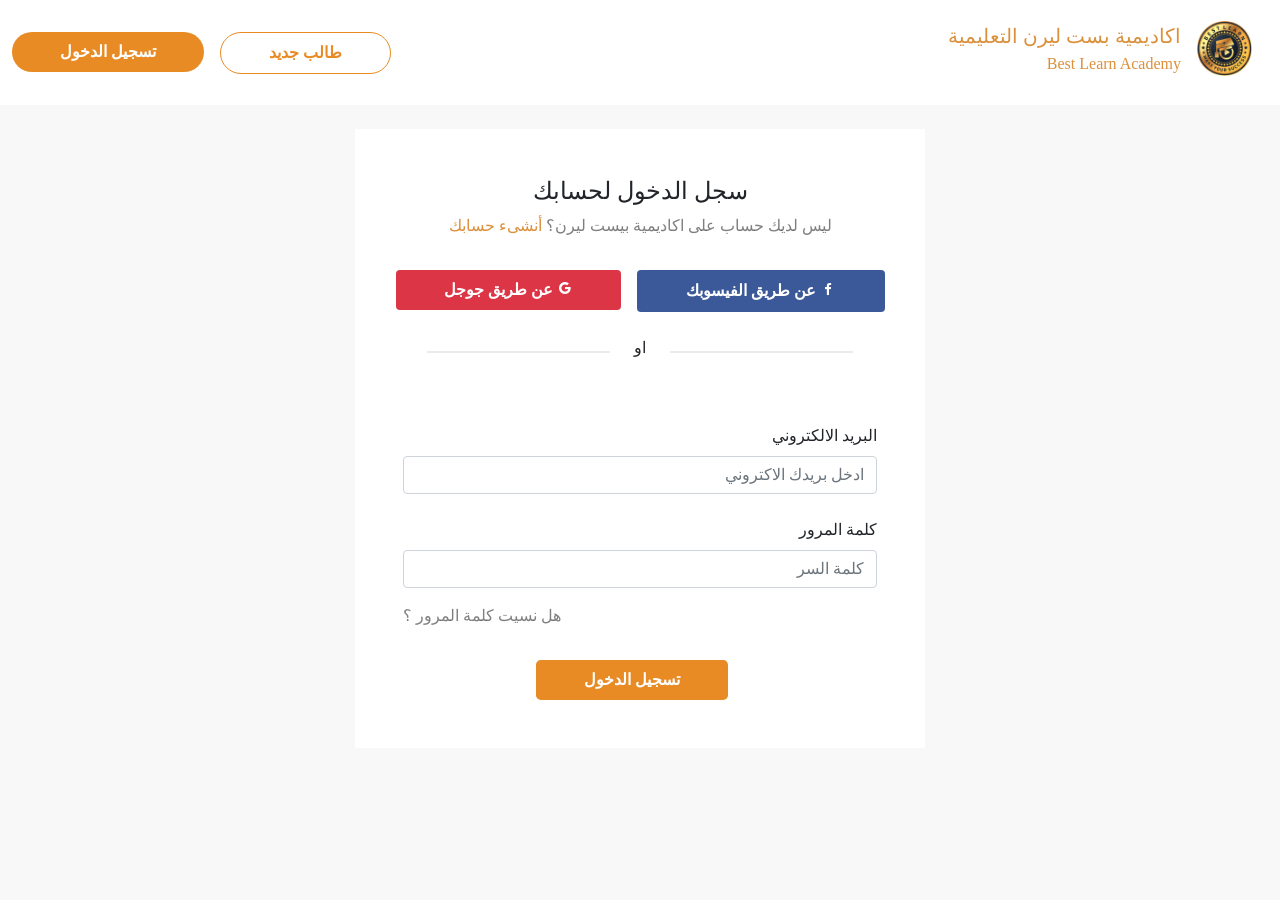
<file: login.html>
<!DOCTYPE html>
<html dir="rtl">
  <head>
    <!-- language -->
    <meta charset="utf-8" />
    <!-- Bootstrap Css -->
    <link href="css/bootstrap.min.css" rel="stylesheet" />
    <title>login page</title>
    <!-- Mobile -->
    <meta name="viewport" content="width=device-width, initial-scale=1.0" />
    <!-- Icon Box -->
    <link
      href="https://unpkg.com/boxicons@2.1.4/css/boxicons.min.css"
      rel="stylesheet"
    />
    <!-- Style Css -->
    <link href="Style.css" rel="stylesheet" />

    <!-- Main Style Css -->
    <link rel="stylesheet" href="tabTembalte/css/style.css" />
  </head>

  <body>
    <!-- ===Navigation auth=== -->
    <nav class="navbar navbar-expand-lg bg-white">
      <div class="container-fluid">
        <a class="navbar-brand text-white" href="index.html">
          <div class="d-flex">
            <img
              src="images/الشعار.png"
              class="ms-3 mt-2"
              width="55"
              height="55"
            />
            <div class="mt-2">
              <p class="pColor">اكاديمية بست ليرن التعليمية</p>
              <p class="pColor mN fs-6">Best Learn Academy</p>
            </div>
          </div></a
        >
        <button
          class="navbar-toggler"
          type="button"
          data-bs-toggle="collapse"
          data-bs-target="#navbarSupportedContent"
          aria-controls="navbarSupportedContent"
          aria-expanded="false"
          aria-label="Toggle navigation"
        >
          <i class="bx bx-menu"></i>
        </button>
        <div class="collapse navbar-collapse" id="navbarSupportedContent">
          <div class="d-md-flex justify-content-end w-100">
            <div>
              <a href="#">
                <button
                  class="btn btn-outline text-center text-nowrap btnAuth fw-bold d-inline-block rounded-pill px-5 py-2"
                >
                  طالب جديد
                </button>
              </a>
            </div>

            <div>
              <a href="#" class="me-md-3">
                <button
                  class="btn_duration text-center text-white text-nowrap btnAuth text-light fw-bold d-inline-block rounded-pill border-0 px-5 py-2"
                >
                  تسجيل الدخول
                </button>
              </a>
            </div>
          </div>
        </div>
      </div>
    </nav>
    <!-- -- ===end nAvigation auth === -- -->

    <div class="container-lg my-4">
      <div class="row d-flex justify-content-center align-items-center">
        <div class="col-md-6 bg-white p-5">
          <h4 class="text-center">سجل الدخول لحسابك</h4>
          <p class="text-black-50 text-center mt-2">
            ليس لديك حساب على اكاديمية بيست ليرن؟
            <span class="pColor">أنشىء حسابك</span>
          </p>

          <div class="d-md-flex justify-content-center">
            <a href="#">
              <button
                class="btn text-center text-white text-nowrap mt-3 shadow-none fw-bold d-inline-block px-5 py-2"
                style="background-color: #3b5998"
              >
                <i class="bx bxl-facebook text-white"></i>
                عن طريق الفيسوبك
              </button>
            </a>

            <a href="#" class="me-md-3">
              <button
                class="btn btn-danger text-center text-white text-nowrap mt-3 text-light shadow-none fw-bold d-inline-block border-0 px-5 py-2"
              >
                <i class="bx bxl-google text-white"></i>
                عن طريق جوجل
              </button>
            </a>
          </div>

          <div class="d-flex align-items-center">
            <div
              class="mx-4 col mt-3 w-50"
              style="height: 2px; width: 50%; background-color: #eaeaea"
            ></div>
            <div>
              <p class="fs-6 mt-4">او</p>
            </div>
            <div
              class="mx-4 col mt-3 w-50"
              style="height: 2px; width: 5%; background-color: #eaeaea"
            ></div>
          </div>

          <form class="mt-5">
            <div>
              <label>البريد الالكتروني</label>
              <input
                type="email"
                class="form-control shadow-none mt-2"
                placeholder="ادخل بريدك الاكتروني"
                id="exampleInputEmail1"
                aria-describedby="emailHelp"
              />
            </div>
            <!-- <span  class="text-danger"
                >Enter your email.</span
              > -->
            <div class="mt-4">
              <label>كلمة المرور</label>
              <input
                type="text"
                class="form-control shadow-none mt-2"
                placeholder="كلمة السر"
                id="exampleInputnaPassWord1"
                aria-describedby="passwordHelp"
              />
              <!-- <span  class="text-danger">Please enter your name.</span> -->
            </div>
          </form>

          <div class="text-start mt-3">
            <a href="#">
              <p class="text-black-50">هل نسيت كلمة المرور ؟</p>
            </a>
          </div>

          <div class="text-center">
            <a href="#" class="me-md-3">
              <button
                class="btn_duration0 text-center text-white text-nowrap mt-3 text-light fw-bold rounded-3 border-0 px-5 py-2"
              >
                تسجيل الدخول
              </button>
            </a>
          </div>
        </div>
      </div>
    </div>
    <!-- bootstrap script -->
    <script src="js/bootstrap.bundle.min.js"></script>
    <!-- script -->
    <script src="Script.js"></script>
  </body>
</html>
</file>
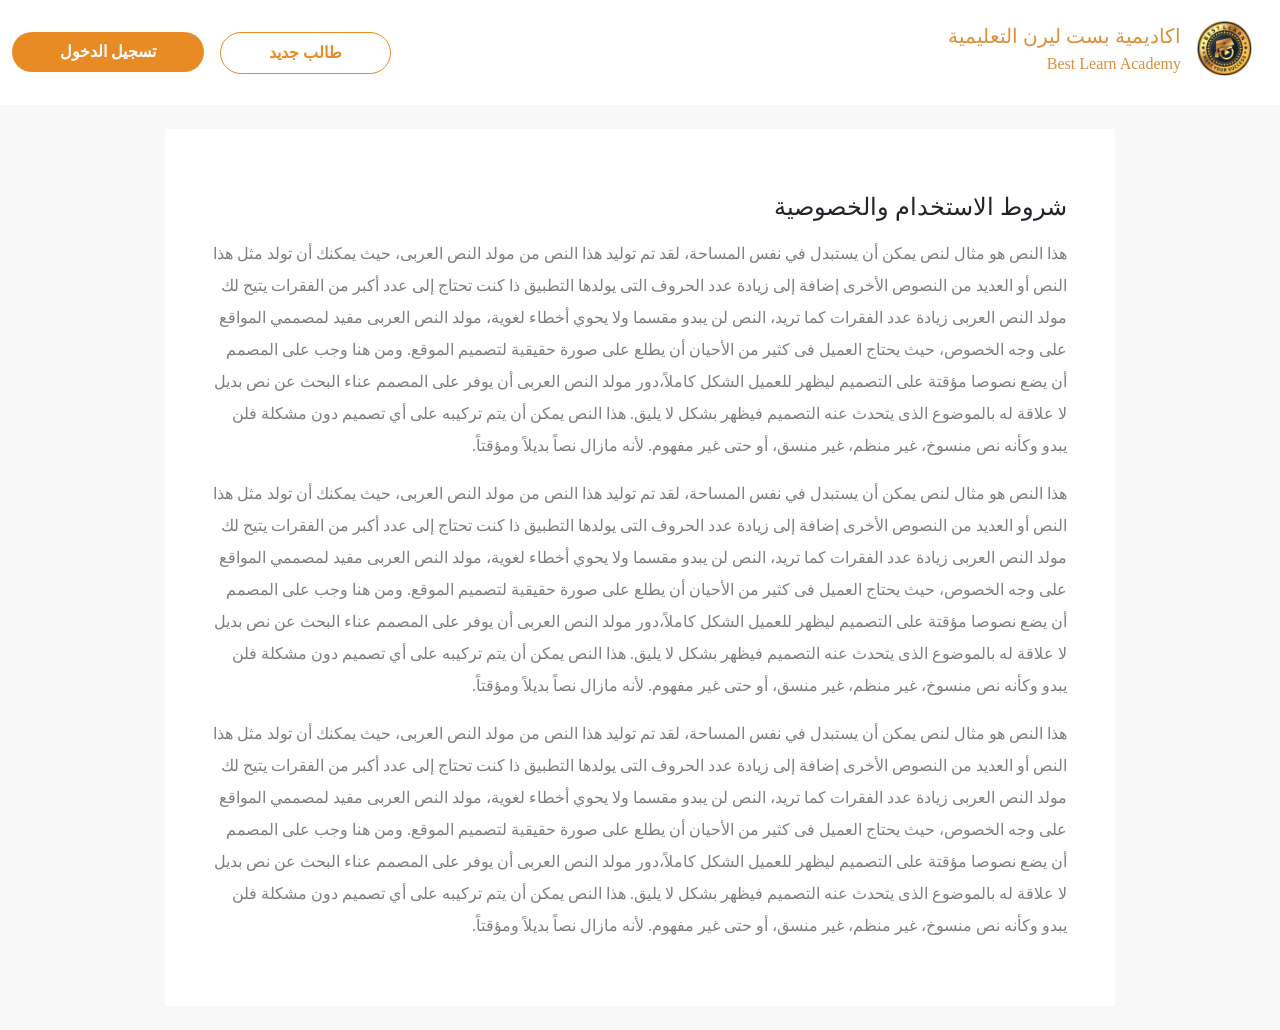
<file: policy.html>
<!DOCTYPE html>
<html dir="rtl">
  <head>
    <!-- language -->
    <meta charset="utf-8" />
    <!-- Bootstrap Css -->
    <link href="css/bootstrap.min.css" rel="stylesheet" />
    <title>ploicy page</title>
    <!-- Mobile -->
    <meta name="viewport" content="width=device-width, initial-scale=1.0" />
    <!-- Icon Box -->
    <link
      href="https://unpkg.com/boxicons@2.1.4/css/boxicons.min.css"
      rel="stylesheet"
    />
    <!-- Style Css -->
    <link href="Style.css" rel="stylesheet" />

    <!-- Main Style Css -->
    <link rel="stylesheet" href="tabTembalte/css/style.css" />
  </head>

  <body>
    <!-- ===Navigation auth=== -->
    <nav class="navbar navbar-expand-lg bg-white">
      <div class="container-fluid">
        <a class="navbar-brand text-white" href="index.html">
          <div class="d-flex">
            <img
              src="images/الشعار.png"
              class="ms-3 mt-2"
              width="55"
              height="55"
            />
            <div class="mt-2">
              <p class="pColor">اكاديمية بست ليرن التعليمية</p>
              <p class="pColor mN fs-6">Best Learn Academy</p>
            </div>
          </div></a
        >
        <button
          class="navbar-toggler"
          type="button"
          data-bs-toggle="collapse"
          data-bs-target="#navbarSupportedContent"
          aria-controls="navbarSupportedContent"
          aria-expanded="false"
          aria-label="Toggle navigation"
        >
          <i class="bx bx-menu"></i>
        </button>
        <div class="collapse navbar-collapse" id="navbarSupportedContent">
          <div class="d-md-flex justify-content-end w-100">
            <div>
              <a href="#">
                <button
                  class="btn btn-outline text-center text-nowrap btnAuth fw-bold d-inline-block rounded-pill px-5 py-2"
                >
                  طالب جديد
                </button>
              </a>
            </div>

            <div>
              <a href="#" class="me-md-3">
                <button
                  class="btn_duration text-center text-white text-nowrap btnAuth text-light fw-bold d-inline-block rounded-pill border-0 px-5 py-2"
                >
                  تسجيل الدخول
                </button>
              </a>
            </div>
          </div>
        </div>
      </div>
    </nav>
    <!-- -- ===end nAvigation auth === -- -->

    <div class="container-lg my-4">
      <div class="row d-flex justify-content-center">
        <div class="col-md-10 bg-white p-5 lh-lg">
          <h4 class="my-3">شروط الاستخدام والخصوصية</h4>
          <p class="text-black-50">
            هذا النص هو مثال لنص يمكن أن يستبدل في نفس المساحة، لقد تم توليد هذا
            النص من مولد النص العربى، حيث يمكنك أن تولد مثل هذا النص أو العديد
            من النصوص الأخرى إضافة إلى زيادة عدد الحروف التى يولدها التطبيق ذا
            كنت تحتاج إلى عدد أكبر من الفقرات يتيح لك مولد النص العربى زيادة عدد
            الفقرات كما تريد، النص لن يبدو مقسما ولا يحوي أخطاء لغوية، مولد النص
            العربى مفيد لمصممي المواقع على وجه الخصوص، حيث يحتاج العميل فى كثير
            من الأحيان أن يطلع على صورة حقيقية لتصميم الموقع. ومن هنا وجب على
            المصمم أن يضع نصوصا مؤقتة على التصميم ليظهر للعميل الشكل كاملاً،دور
            مولد النص العربى أن يوفر على المصمم عناء البحث عن نص بديل لا علاقة
            له بالموضوع الذى يتحدث عنه التصميم فيظهر بشكل لا يليق. هذا النص يمكن
            أن يتم تركيبه على أي تصميم دون مشكلة فلن يبدو وكأنه نص منسوخ، غير
            منظم، غير منسق، أو حتى غير مفهوم. لأنه مازال نصاً بديلاً ومؤقتاً.
          </p>
          <p class="text-black-50">
            هذا النص هو مثال لنص يمكن أن يستبدل في نفس المساحة، لقد تم توليد هذا
            النص من مولد النص العربى، حيث يمكنك أن تولد مثل هذا النص أو العديد
            من النصوص الأخرى إضافة إلى زيادة عدد الحروف التى يولدها التطبيق ذا
            كنت تحتاج إلى عدد أكبر من الفقرات يتيح لك مولد النص العربى زيادة عدد
            الفقرات كما تريد، النص لن يبدو مقسما ولا يحوي أخطاء لغوية، مولد النص
            العربى مفيد لمصممي المواقع على وجه الخصوص، حيث يحتاج العميل فى كثير
            من الأحيان أن يطلع على صورة حقيقية لتصميم الموقع. ومن هنا وجب على
            المصمم أن يضع نصوصا مؤقتة على التصميم ليظهر للعميل الشكل كاملاً،دور
            مولد النص العربى أن يوفر على المصمم عناء البحث عن نص بديل لا علاقة
            له بالموضوع الذى يتحدث عنه التصميم فيظهر بشكل لا يليق. هذا النص يمكن
            أن يتم تركيبه على أي تصميم دون مشكلة فلن يبدو وكأنه نص منسوخ، غير
            منظم، غير منسق، أو حتى غير مفهوم. لأنه مازال نصاً بديلاً ومؤقتاً.
          </p>
          <p class="text-black-50">
            هذا النص هو مثال لنص يمكن أن يستبدل في نفس المساحة، لقد تم توليد هذا
            النص من مولد النص العربى، حيث يمكنك أن تولد مثل هذا النص أو العديد
            من النصوص الأخرى إضافة إلى زيادة عدد الحروف التى يولدها التطبيق ذا
            كنت تحتاج إلى عدد أكبر من الفقرات يتيح لك مولد النص العربى زيادة عدد
            الفقرات كما تريد، النص لن يبدو مقسما ولا يحوي أخطاء لغوية، مولد النص
            العربى مفيد لمصممي المواقع على وجه الخصوص، حيث يحتاج العميل فى كثير
            من الأحيان أن يطلع على صورة حقيقية لتصميم الموقع. ومن هنا وجب على
            المصمم أن يضع نصوصا مؤقتة على التصميم ليظهر للعميل الشكل كاملاً،دور
            مولد النص العربى أن يوفر على المصمم عناء البحث عن نص بديل لا علاقة
            له بالموضوع الذى يتحدث عنه التصميم فيظهر بشكل لا يليق. هذا النص يمكن
            أن يتم تركيبه على أي تصميم دون مشكلة فلن يبدو وكأنه نص منسوخ، غير
            منظم، غير منسق، أو حتى غير مفهوم. لأنه مازال نصاً بديلاً ومؤقتاً.
          </p>
        </div>
      </div>
    </div>

    <!-- bootstrap script -->
    <script src="js/bootstrap.bundle.min.js"></script>
    <!-- script -->
    <script src="Script.js"></script>
  </body>
</html>
</file>
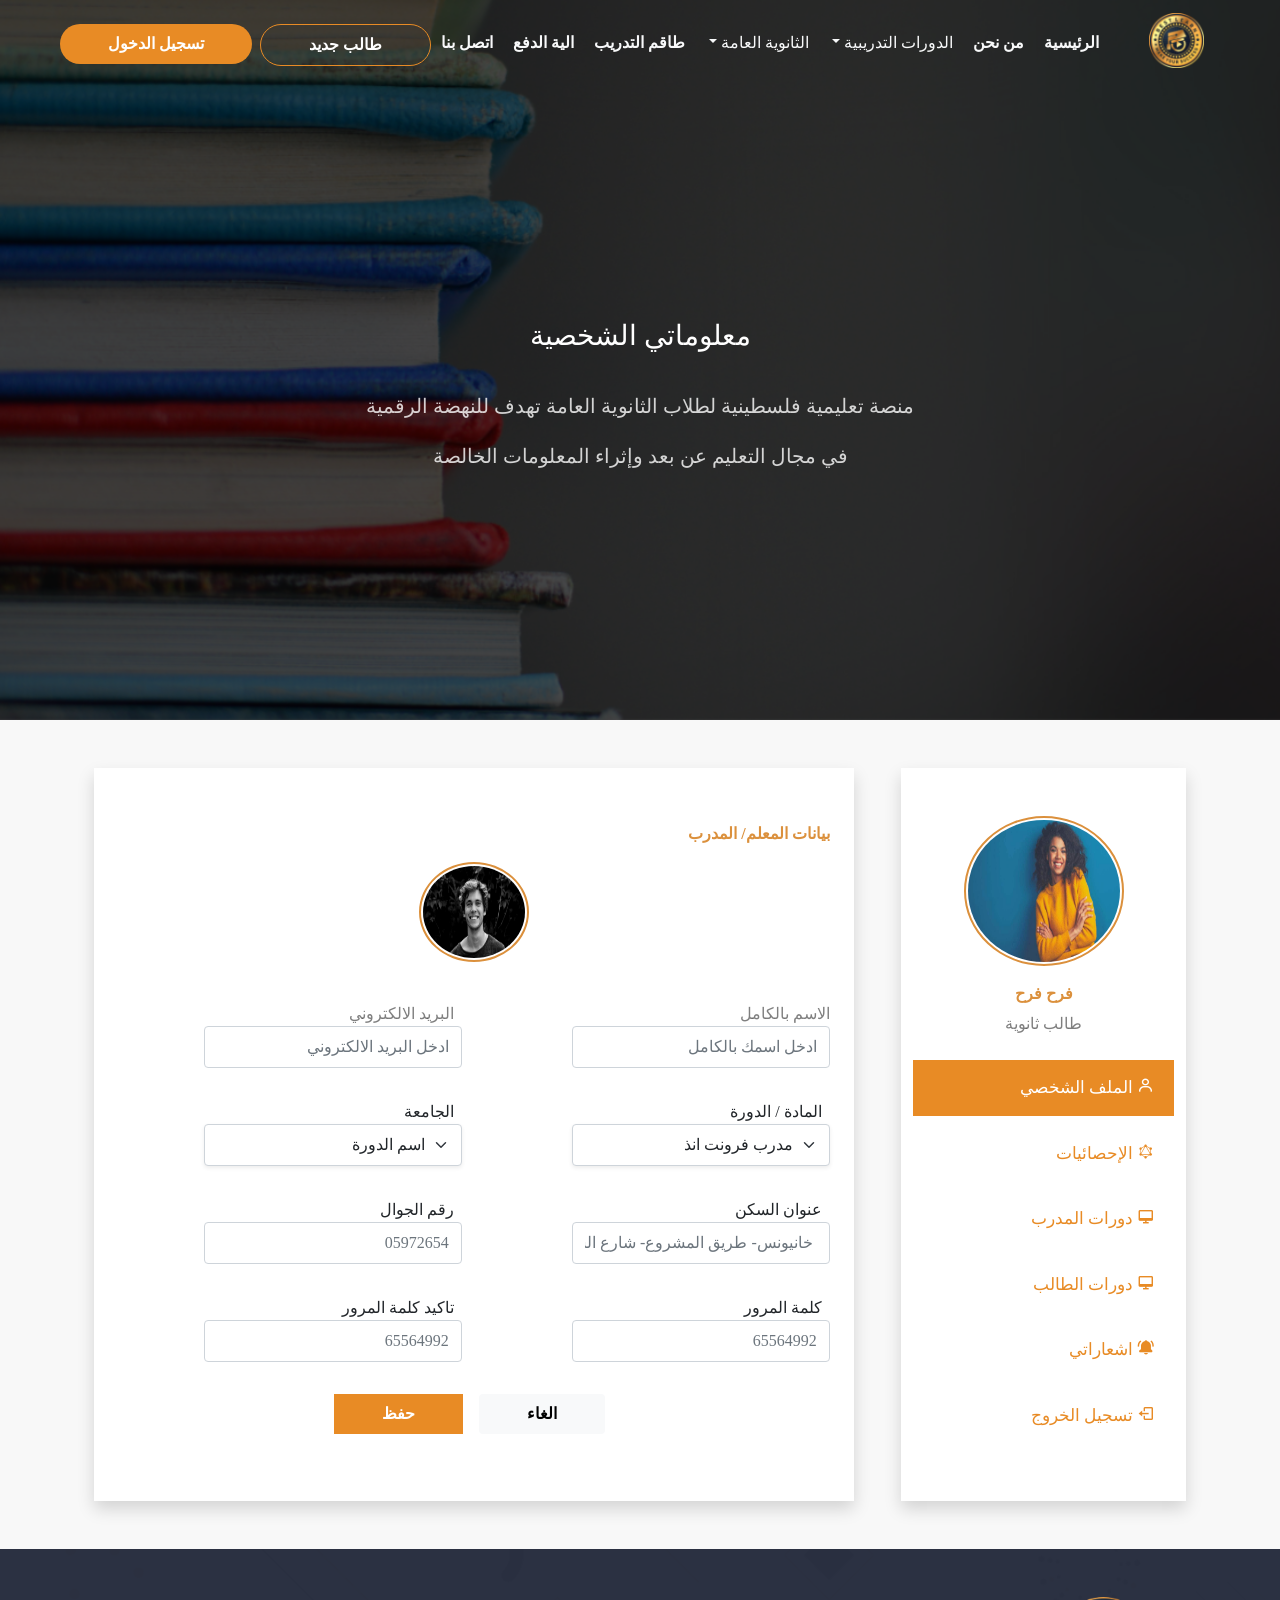
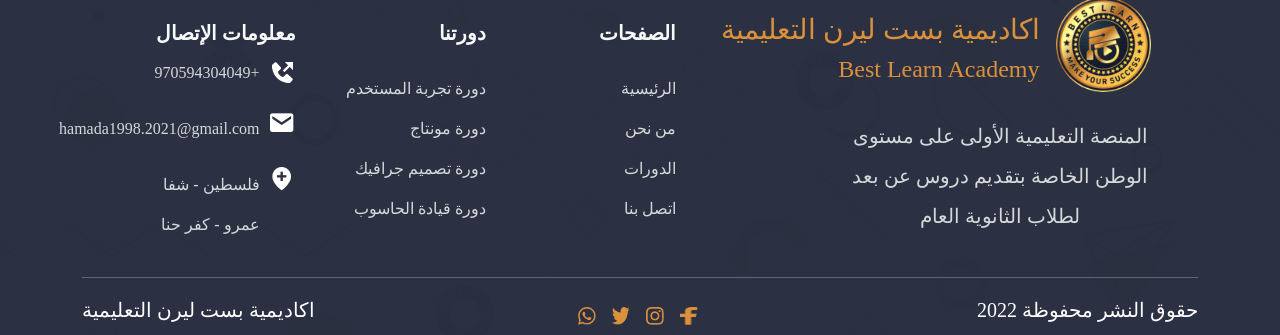
<file: profile.html>
<!DOCTYPE html>
<html dir="rtl">
  <head>
    <!-- language -->
    <meta charset="utf-8" />
    <!-- Bootstrap Css -->
    <link href="css/bootstrap.min.css" rel="stylesheet" />
    <title>profile page</title>
    <!-- Mobile -->
    <meta name="viewport" content="width=device-width, initial-scale=1.0" />
    <!-- Icon Box -->
    <link
      href="https://unpkg.com/boxicons@2.1.4/css/boxicons.min.css"
      rel="stylesheet"
    />
    <!-- Style Css -->
    <link href="Style.css" rel="stylesheet" />
  </head>

  <body>
    <!-- ===Navigation=== -->
    <nav class="navbar navbar-expand-lg navbar-fixed-top navColor">
      <div class="container-fluid mx-md-5">
        <a class="navbar-brand text-white mb-1" href="index.html"
          ><img src="images/logo.png" height="55"
        /></a>
        <button
          class="navbar-toggler"
          type="button"
          data-bs-toggle="collapse"
          data-bs-target="#navbarSupportedContent"
          aria-controls="navbarSupportedContent"
          aria-expanded="false"
          aria-label="Toggle navigation"
        >
          <i class="bx bx-menu text-white"></i>
        </button>
        <div class="collapse navbar-collapse" id="navbarSupportedContent">
          <ul class="navbar-nav mb-2 mb-lg-0 w-75 mx-auto">
            <li class="nav-item mx-md-auto">
              <a
                class="nav-link text-light fw-bold active linkunderline"
                href="Home.html"
                >الرئيسية</a
              >
            </li>

            <li class="nav-item mx-md-auto">
              <a
                class="nav-link text-light fw-bold linkunderline"
                href="about.html"
                >من نحن</a
              >
            </li>

            <li class="nav-item mx-md-auto dropdown">
              <a
                class="nav-link dropdown-toggle linkunderline text-light"
                href="#"
                id="navbarDropdownMenuLink"
                role="button"
                data-bs-toggle="dropdown"
                aria-expanded="false"
              >
                الدورات التدريبية
              </a>
              <ul
                class="dropdown-menu text-end"
                aria-labelledby="navbarDropdownMenuLink"
              >
                <li>
                  <a class="dropdown-item" href="#">الدورات التدريبية </a>
                </li>
                <li>
                  <a class="dropdown-item" href="#">الدورات التدريبية</a>
                </li>
                <li>
                  <a class="dropdown-item" href="#">الدورات التدريبية</a>
                </li>
              </ul>
            </li>

            <li class="nav-item mx-md-auto dropdown">
              <a
                class="nav-link dropdown-toggle linkunderline text-light"
                href="#"
                id="navbarDropdownMenuLink"
                role="button"
                data-bs-toggle="dropdown"
                aria-expanded="false"
              >
                الثانوية العامة
              </a>
              <ul
                class="dropdown-menu text-end"
                aria-labelledby="navbarDropdownMenuLink"
              >
                <li>
                  <a class="dropdown-item" href="#">الدورات التدريبية </a>
                </li>
                <li>
                  <a class="dropdown-item" href="#">الدورات التدريبية</a>
                </li>
                <li>
                  <a class="dropdown-item" href="#">الدورات التدريبية</a>
                </li>
              </ul>
            </li>

            <li class="nav-item mx-md-auto">
              <a class="nav-link text-light fw-bold linkunderline" href="team"
                >طاقم التدريب</a
              >
            </li>

            <li class="nav-item mx-md-auto">
              <a
                class="nav-link text-light fw-bold linkunderline"
                href="cart.html"
              >
                الية الدفع</a
              >
            </li>

            <li class="nav-item mx-md-auto">
              <a
                class="nav-link text-light fw-bold linkunderline"
                href="contactUs"
              >
                اتصل بنا</a
              >
            </li>
          </ul>
          <!-- لم يتم تسجيل الدخول -->
          <div class="d-flex justify-content-center">
            <div class="mt-1">
              <a href="#">
                <button
                  class="btn btn-outline text-center text-white text-nowrap fw-bold d-inline-block rounded-pill px-5 py-2"
                >
                  طالب جديد
                </button>
              </a>
            </div>
            <div class="me-2 mt-1">
              <a href="#">
                <button
                  class="btn_duration text-center text-white text-nowrap text-light fw-bold d-inline-block rounded-pill border-0 px-5 py-2"
                >
                  تسجيل الدخول
                </button>
              </a>
            </div>
          </div>

          <!-- تم تسجيل الدخول -->
          <!-- <div class="d-flex justify-content-center">
          <div class=" position-relative mt-1 me-3">
           <a href="cart.html">
             <img src="images/cart.png" width="38" height="38">
            <span class="position-absolute top-25 start-100 translate-middle badge rounded-pill" style="background-color: #DB903C;">
                  0
                </span>
           </a>
          </div>
          <a href="profile.html"> <img src="images/p2.jpg" width="43" height="43"
              class="rounded-circle me-3 imgBorder"  /></a>
        </div> -->
        </div>
      </div>
    </nav>
    <!-- -- ===end nAvigation=== -- -->

    <!-- Hero2 Section -->
    <section class="hero2">
      <img src="images/BgProfile.png" alt="" data-aos="fade-in" />

      <div class="container">
        <div class="row d-flex justify-content-center">
          <div class="col-lg-8 text-center">
            <h3 class="text-white" data-aos="fade-up" data-aos-delay="100">
              معلوماتي الشخصية
            </h3>
            <div class="mt-4 d-flex justify-content-center">
              <p
                class="col-9"
                data-aos="fade-up"
                data-aos-delay="200"
                style="line-height: 50px"
              >
                منصة تعليمية فلسطينية لطلاب الثانوية العامة تهدف للنهضة الرقمية
                في مجال التعليم عن بعد وإثراء المعلومات الخالصة
              </p>
            </div>
          </div>
        </div>
      </div>
    </section>
    <!-- End Hero2 Section -->

    <div class="container-lg">
      <div class="row justify-content-around">
        <div class="col-md-3 shadow border-circle mt-5 bg-white py-5">
          <div class="text-center">
            <img
              src="images/p2.jpg"
              width="160"
              height="150"
              class="rounded-circle imgBorder"
            />
          </div>
          <p class="fw-bold pColor text-center mt-3">فرح فرح</p>
          <p class="text-black-50 text-center numStat mb-4">طالب ثانوية</p>
          <!-- ===Tabs Div=== -->
          <div class="tab">
            <button
              class="tablinks w-100 text-end text-nowrap active"
              onclick="openTab(event, 'Personal-Information')"
              id="info-profile"
            >
              <i class="bx bx-user"></i>
              الملف الشخصي
            </button>

            <button
              class="tablinks w-100 text-end"
              onclick="openTab(event, 'Statistics')"
            >
              <i class="bx bxl-graphql"></i>
              الإحصائيات
            </button>

            <!-- tab student -->
            <button
              class="tablinks w-100 text-end"
              onclick="openTab(event, 'courses')"
            >
              <i class="bx bx-desktop"></i>
              دورات المدرب
            </button>

            <!-- tab trainer -->
            <button
              class="tablinks w-100 text-end"
              onclick="openTab(event, 'courses2')"
            >
              <i class="bx bx-desktop"></i>
              دورات الطالب
            </button>

            <button
              class="tablinks w-100 text-end"
              onclick="openTab(event, 'notification')"
            >
              <i class="bx bxs-bell-ring"></i>
              اشعاراتي
            </button>

            <button
              class="tablinks w-100 text-end"
              onclick="openTab(event, 'Log-Out')"
            >
              <i class="bx bx-log-out"></i>
              تسجيل الخروج
            </button>
          </div>
        </div>

        <div class="col-md-8 mt-5 shadow position-relative bg-white">
          <div id="Personal-Information" class="tabcontent">
            <p class="pColor fw-bold mt-5">بيانات المعلم/ المدرب</p>
            <div class="text-center">
              <img
                src="images/Person.jpg"
                width="110"
                height="100"
                class="rounded-circle mb-4 imgBorder"
              />
            </div>
            <form method="post" class="form theme-form">
              <div class="row mt-3 d-flex">
                <div class="col-md-6">
                  <div class="mb-3">
                    <label class="text-black-50">الاسم بالكامل </label>
                    <div class="col-md-9">
                      <input
                        class="form-control py-2"
                        placeholder="ادخل اسمك بالكامل"
                      />
                      <span class="text-danger"></span>
                    </div>
                  </div>
                </div>

                <div class="col-md-6">
                  <div class="mb-3">
                    <label class="me-2 text-black-50">
                      البريد الالكتروني
                    </label>
                    <div class="col-md-9">
                      <input
                        class="form-control py-2"
                        placeholder="ادخل البريد الالكتروني"
                      />
                      <span class="text-danger"></span>
                    </div>
                  </div>
                </div>

                <div class="col-md-6 mt-3">
                  <div class="mb-3">
                    <label class="me-2">المادة / الدورة</label>
                    <div class="col-md-9">
                      <select
                        class="form-select shadow-sm py-2"
                        aria-label=" select example "
                        required=""
                      >
                        <option selected="">مدرب فرونت انذ</option>
                        <option value="Gaza">Gaza</option>
                        <option value="Ramala">Ramala</option>
                        <option value="Alajaa">Alajaa</option>
                      </select>

                      <span
                        asp-validation-for="user.Specialization"
                        class="text-danger"
                      ></span>
                    </div>
                  </div>
                </div>

                <div class="col-md-6 mt-3">
                  <div class="mb-3">
                    <label class="me-2">الجامعة</label>
                    <div class="col-md-9">
                      <select
                        class="form-select shadow-sm py-2"
                        aria-label=" select example "
                        required=""
                      >
                        <option selected="">اسم الدورة</option>
                        <option value="Gaza">IUG</option>
                        <option value="Ramala">GTC</option>
                        <option value="Alajaa">Alajaa</option>
                      </select>
                      <span
                        asp-validation-for="user.Specialization"
                        class="text-danger"
                      ></span>
                    </div>
                  </div>
                </div>

                <div class="col-md-6 mt-3">
                  <div class="mb-3">
                    <label class="me-2"> عنوان السكن </label>
                    <div class="col-md-9">
                      <input
                        class="form-control py-2"
                        placeholder=" خانيونس- طريق المشروع- شارع السد العالي "
                      />
                      <span class="text-danger"></span>
                    </div>
                  </div>
                </div>

                <div class="col-md-6 mt-3">
                  <div class="mb-3">
                    <label class="me-2">رقم الجوال </label>
                    <div class="col-md-9">
                      <input
                        type="text"
                        class="form-control py-2"
                        placeholder="05972654 "
                      />
                      <span class="text-danger"></span>
                    </div>
                  </div>
                </div>

                <div class="col-md-6 mt-3">
                  <div class="mb-3">
                    <label class="me-2">كلمة المرور </label>
                    <div class="col-md-9">
                      <input
                        type="text"
                        class="form-control py-2"
                        placeholder="65564992 "
                      />
                      <span class="text-danger"></span>
                    </div>
                  </div>
                </div>

                <div class="col-md-6 mt-3">
                  <div class="mb-3">
                    <label class="me-2">تاكيد كلمة المرور</label>
                    <div class="col-md-9">
                      <input
                        type="text"
                        class="form-control py-2"
                        placeholder="65564992 "
                      />
                      <span class="text-danger"></span>
                    </div>
                  </div>
                </div>

                <div class="col mt-3 mt-3">
                  <div class="d-flex justify-content-center me-2">
                    <button
                      class="btn btn-light text-center text-nowrap fw-bold border-0 px-5 py-2 ms-2"
                    >
                      الغاء
                    </button>
                    <button
                      class="btn_duration0 text-center text-white text-nowrap text-light fw-bold d-inline-block border-0 px-5 py-2 me-2"
                    >
                      حفظ
                    </button>
                  </div>
                </div>
              </div>
            </form>
          </div>

          <div id="Statistics" class="tabcontent d-none">
            <div class="row">
              <h5 class="pColor mt-5 fw-bold">احصائياتي</h5>

              <div
                class="row d-flex justify-content-center justify-content-around"
              >
                <div class="col-md-3 mt-5 text-center" id="std">
                  <div class="my-4">
                    <img src="images/STD.png" class="mb-3" />
                    <p>عدد طلابي</p>
                    <p class="text-black-50 numStat">55</p>
                  </div>
                </div>

                <div class="col-md-3 mt-5 text-center" id="crs">
                  <div class="my-4">
                    <img src="images/CRS.png" class="mb-3" />
                    <p>عدد دوراتي</p>
                    <p class="text-black-50 numStat">12</p>
                  </div>
                </div>

                <div class="col-md-3 mt-5 text-center" id="rate">
                  <div class="my-4">
                    <img src="images/RATE.png" class="mb-3" />
                    <p>التقيمات</p>
                    <p class="text-black-50 numStat">55</p>
                  </div>
                </div>
              </div>

              <div
                class="row d-flex justify-content-center justify-content-around"
              >
                <div class="col-md-3 mt-5 text-center" id="intr">
                  <div class="my-4">
                    <img src="images/INTREVUE.png" class="mb-3" />
                    <p>عدد القاءات</p>
                    <p class="text-black-50 numStat">55</p>
                  </div>
                </div>

                <div class="col-md-3 mt-5 text-center" id="lac">
                  <div class="my-4">
                    <img src="images/LAC.png" class="mb-3" />
                    <p>عدد المحضرات المسجلة</p>
                    <p class="text-black-50 numStat">55</p>
                  </div>
                </div>

                <div class="col-md-3 mt-5 text-center" id="cert">
                  <div class="my-4">
                    <img src="images/CERT.png" class="mb-3" />
                    <p>عدد شهاداتي</p>
                    <p class="text-black-50 numStat">55</p>
                  </div>
                </div>
              </div>
            </div>
          </div>

          <div id="courses" class="tabcontent d-none">
            <h5 class="pColor mt-5 fw-bold">دوراتي</h5>
            <div class="row mt-4 d-flex justify-content-center w-100">
              <div class="col-lg-4 col-md-5 mt-3">
                <div class="card shadow">
                  <div class="w-100 h-100 position-relative">
                    <img
                      src="images/c1.png"
                      class="card-img-top"
                      height="180"
                      alt="..."
                    />
                    <div
                      class="bgcolor position-absolute top-0 bottom-0 end-0 start-0 card2 position-relative"
                    >
                      <a
                        href="#"
                        class="position-absolute top-50 start-50 translate-middle"
                      >
                        <img src="images/play.png" width="60" height="60" />
                      </a>
                    </div>
                  </div>
                  <div class="card-body">
                    <div class="d-flex justify-content-between">
                      <div class="d-flex">
                        <i class="bx bx-user fs-4 ms-2 text-black-50"></i>
                        <p class="fw-bold text-black-50">30</p>
                      </div>
                      <div class="d-flex">
                        <i
                          class="bx bx-play-circle fs-4 ms-2 text-black-50"
                        ></i>
                        <p class="fw-bold text-black-50">30</p>
                      </div>
                      <div class="d-flex">
                        <i class="bx bx-like fs-4 ms-2 text-black-50"></i>
                        <p class="fw-bold text-black-50">30</p>
                      </div>
                    </div>
                    <div>
                      <h5 class="fw-bold pColor">دورة برمجة فرونت اند</h5>
                      <p class="text-black-50">
                        هذا المساق المقدم من إدراك والجامعة الأمريكيةبالقاهرة
                        سيقدم لك هذا النهج الإبداعي لحل المشكلات. ستتعلم أدوات
                        وأطر التفكيرالتصميمي و ستتعرف عل
                      </p>
                    </div>
                    <hr />
                    <div class="d-flex justify-content-between">
                      <div class="d-flex align-items-center">
                        <img
                          src="images/Person.jpg"
                          width="40"
                          height="40"
                          class="rounded-circle"
                        />
                        <p style="font-size: 16px" class="me-2 mt-2">
                          م. حمادة غالب
                        </p>
                      </div>
                      <p class="mt-2 pColor fs-6 fw-bold">
                        <del class="text-black-50 me-2">$90</del>$43
                      </p>
                    </div>
                    <div class="d-flex justify-content-center">
                      <button
                        class="btn btn-outline text-center text-nowrap fw-bold d-inline-block mt-4 px-4 py-2"
                      >
                        اشتراك في الكورس
                      </button>
                    </div>
                  </div>
                </div>
              </div>

              <div class="col-lg-4 col-md-5 mt-3">
                <div class="card shadow">
                  <div class="w-100 h-100 position-relative">
                    <img
                      src="images/c1.png"
                      class="card-img-top"
                      height="180"
                      alt="..."
                    />
                    <div
                      class="bgcolor position-absolute top-0 bottom-0 end-0 start-0 card2 position-relative"
                    >
                      <a
                        href="#"
                        class="position-absolute top-50 start-50 translate-middle"
                      >
                        <img src="images/play.png" width="60" height="60" />
                      </a>
                    </div>
                  </div>
                  <div class="card-body">
                    <div class="d-flex justify-content-between">
                      <div class="d-flex">
                        <i class="bx bx-user fs-4 ms-2 text-black-50"></i>
                        <p class="fw-bold text-black-50">30</p>
                      </div>
                      <div class="d-flex">
                        <i
                          class="bx bx-play-circle fs-4 ms-2 text-black-50"
                        ></i>
                        <p class="fw-bold text-black-50">30</p>
                      </div>
                      <div class="d-flex">
                        <i class="bx bx-like fs-4 ms-2 text-black-50"></i>
                        <p class="fw-bold text-black-50">30</p>
                      </div>
                    </div>
                    <div>
                      <h5 class="fw-bold pColor">دورة برمجة فرونت اند</h5>
                      <p class="text-black-50">
                        هذا المساق المقدم من إدراك والجامعة الأمريكيةبالقاهرة
                        سيقدم لك هذا النهج الإبداعي لحل المشكلات. ستتعلم أدوات
                        وأطر التفكيرالتصميمي و ستتعرف عل
                      </p>
                    </div>
                    <hr />
                    <div class="d-flex justify-content-between">
                      <div class="d-flex align-items-center">
                        <img
                          src="images/Person.jpg"
                          width="40"
                          height="40"
                          class="rounded-circle"
                        />
                        <p style="font-size: 16px" class="me-2 mt-2">
                          م. حمادة غالب
                        </p>
                      </div>
                      <p class="mt-2 pColor fs-6 fw-bold">
                        <del class="text-black-50 me-2">$90</del>$43
                      </p>
                    </div>
                    <div class="d-flex justify-content-center">
                      <button
                        class="btn btn-outline text-center text-nowrap fw-bold d-inline-block mt-4 px-4 py-2"
                      >
                        اشتراك في الكورس
                      </button>
                    </div>
                  </div>
                </div>
              </div>

              <div class="col-lg-4 col-md-5 mt-3">
                <div class="card shadow">
                  <div class="w-100 h-100 position-relative">
                    <img
                      src="images/c1.png"
                      class="card-img-top"
                      height="180"
                      alt="..."
                    />
                    <div
                      class="bgcolor position-absolute top-0 bottom-0 end-0 start-0 card2 position-relative"
                    >
                      <a
                        href="#"
                        class="position-absolute top-50 start-50 translate-middle"
                      >
                        <img src="images/play.png" width="60" height="60" />
                      </a>
                    </div>
                  </div>
                  <div class="card-body">
                    <div class="d-flex justify-content-between">
                      <div class="d-flex">
                        <i class="bx bx-user fs-4 ms-2 text-black-50"></i>
                        <p class="fw-bold text-black-50">30</p>
                      </div>
                      <div class="d-flex">
                        <i
                          class="bx bx-play-circle fs-4 ms-2 text-black-50"
                        ></i>
                        <p class="fw-bold text-black-50">30</p>
                      </div>
                      <div class="d-flex">
                        <i class="bx bx-like fs-4 ms-2 text-black-50"></i>
                        <p class="fw-bold text-black-50">30</p>
                      </div>
                    </div>
                    <div>
                      <h5 class="fw-bold pColor">دورة برمجة فرونت اند</h5>
                      <p class="text-black-50">
                        هذا المساق المقدم من إدراك والجامعة الأمريكيةبالقاهرة
                        سيقدم لك هذا النهج الإبداعي لحل المشكلات. ستتعلم أدوات
                        وأطر التفكيرالتصميمي و ستتعرف عل
                      </p>
                    </div>
                    <hr />
                    <div class="d-flex justify-content-between">
                      <div class="d-flex align-items-center">
                        <img
                          src="images/Person.jpg"
                          width="40"
                          height="40"
                          class="rounded-circle"
                        />
                        <p style="font-size: 16px" class="me-2 mt-2">
                          م. حمادة غالب
                        </p>
                      </div>
                      <p class="mt-2 pColor fs-6 fw-bold">
                        <del class="text-black-50 me-2">$90</del>$43
                      </p>
                    </div>
                    <div class="d-flex justify-content-center">
                      <button
                        class="btn btn-outline text-center text-nowrap fw-bold d-inline-block mt-4 px-4 py-2"
                      >
                        اشتراك في الكورس
                      </button>
                    </div>
                  </div>
                </div>
              </div>
            </div>
          </div>

          <div id="courses2" class="tabcontent d-none">
            <h5 class="pColor mt-5 fw-bold">دوراتي</h5>
            <div class="row mt-4 d-flex justify-content-center w-100">
              <div class="table-responsive">
                <table class="table">
                  <thead class="border-0 bg-light rounded-3">
                    <tr class="text-center">
                      <th>#</th>
                      <th>صورة الدورة</th>
                      <th>اسم الدورة</th>
                      <th>عدد ساعات الدورة</th>
                      <th>مدربو الدورة</th>
                      <th>سعر الدورة</th>
                    </tr>
                  </thead>
                  <tbody>
                    <tr class="text-center">
                      <td>
                        <p>1</p>
                      </td>
                      <td>
                        <img
                          src="images/c1.png"
                          width="40"
                          height="40"
                          class="rounded-circle"
                        />
                      </td>
                      <td>دورة تصميم جرافيك</td>
                      <td>45 ساعة</td>
                      <td>محمد غالب واسامة العمري</td>
                      <td>45 دولار</td>
                    </tr>
                    <tr class="text-center">
                      <td>
                        <p>1</p>
                      </td>
                      <td>
                        <img
                          src="images/c1.png"
                          width="40"
                          height="40"
                          class="rounded-circle"
                        />
                      </td>
                      <td>دورة تصميم جرافيك</td>
                      <td>45 ساعة</td>
                      <td>محمد غالب واسامة العمري</td>
                      <td>45 دولار</td>
                    </tr>
                  </tbody>
                </table>
              </div>
            </div>
          </div>

          <div id="notification" class="tabcontent d-none" style="height: 50vh">
            <h5 class="pColor mt-5 fw-bold">الاشعارات</h5>
            <div
              class="d-flex justify-content-center position-absolute top-50 start-50 translate-middle"
            >
              <div class="text-center">
                <img src="images/bell.png" class="h-50 w-75" />
                <p class="text-black-50 col-11 mt-5 text-center">
                  لا يوجد اشعارات سيتم إخطارك بكل حدث مهم
                </p>
              </div>
            </div>
          </div>

          <div id="Log-Out" class="tabcontent d-none" style="height: 50vh">
            <h5 class="pColor mt-5 fw-bold">الاشعارات</h5>
            <div class="position-absolute top-50 start-50 translate-middle">
              <h4 class="text-black-50">هل انت متاكد من الخروج؟!</h4>
              <div class="d-flex justify-content-around mt-5">
                <button
                  class="btn_duration col-auto fw-bolder w-25 border-0 p-2 text-white rounded"
                >
                  نعم
                </button>
                <button
                  class="btn btn-outline text-center text-nowrap fw-bold w-25 p-2"
                >
                  لا
                </button>
              </div>
            </div>
          </div>
        </div>
      </div>
    </div>

    <!-- footer -->
    <footer
      class="fables-footer-image fables-after-overlay white-color pt-md-5 bg-rules mt-5"
    >
      <div class="container">
        <div class="row d-flex justify-content-center">
          <div class="col-lg-5">
            <div class="d-md-flex d-md-flex">
              <img
                src="images/الشعار.png"
                class="ms-3"
                width="95"
                height="95"
              />
              <div class="mt-3">
                <h3 class="pColor">اكاديمية بست ليرن التعليمية</h3>
                <h4 class="pColor">Best Learn Academy</h4>
              </div>
            </div>
            <h5 class="mt-4 text-center col-lg-8 lh-lg">
              المنصة التعليمية الأولى على مستوى الوطن الخاصة بتقديم دروس عن بعد
              لطلاب الثانوية العام
            </h5>
          </div>
          <div class="col-md-2 col-sm-5 mt-4">
            <h5 class="text-light fw-bold">الصفحات</h5>
            <div class="d-flex mt-4">
              <a href="index.html" class="lFooter">الرئيسية</a>
            </div>
            <div class="d-flex dFooter">
              <a href="index.html" class="lFooter">من نحن</a>
            </div>
            <div class="d-flex dFooter">
              <a href="index.html" class="lFooter">الدورات </a>
            </div>
            <div class="d-flex dFooter">
              <a href="index.html" class="lFooter">اتصل بنا</a>
            </div>
          </div>
          <div class="col-md-2 col-sm-5 mt-4">
            <h5 class="text-light fw-bold">دورتنا</h5>
            <div class="d-flex mt-4">
              <a href="index.html" class="lFooter">دورة تجربة المستخدم</a>
            </div>
            <div class="d-flex dFooter">
              <a href="index.html" class="lFooter">دورة مونتاج</a>
            </div>
            <div class="d-flex dFooter">
              <a href="index.html" class="lFooter">دورة تصميم جرافيك </a>
            </div>
            <div class="d-flex dFooter">
              <a href="index.html" class="lFooter">دورة قيادة الحاسوب </a>
            </div>
          </div>
          <div class="col-lg-2 col-sm-5 mt-4">
            <h5 class="text-light fw-bold">معلومات الإتصال</h5>
            <div class="d-flex">
              <i class="bx bxs-phone-outgoing fs-3 text-white lFooter"></i>
              <p class="me-2 lFooter">+970594304049</p>
            </div>
            <div class="d-flex">
              <i class="bx bxs-envelope fs-3 text-white"></i>
              <p class="me-2 lFooter">hamada1998.2021@gmail.com</p>
            </div>
            <div class="d-flex">
              <i class="bx bxs-location-plus fs-3 text-white"></i>
              <p class="me-2 lFooter">فلسطين - شفا عمرو - كفر حنا</p>
            </div>
          </div>
        </div>
        <hr class="text-white" />
        <div class="d-flex justify-content-between">
          <div class="d-none d-lg-block text-nowrap">
            <h5 class="text-white mt-1">حقوق النشر محفوظة 2022</h5>
          </div>
          <div
            class="copyright fables-main-background-color border-0 white-color text-white"
          >
            <div class="d-flex justify-content-center">
              <a href="#" class="me-3">
                <img width="18" height="18" src="images/facebook.png" />
              </a>
              <a href="#" class="me-3">
                <img width="18" height="18" src="images/instagram.png" />
              </a>
              <a href="#" class="me-3">
                <img width="18" height="18" src="images/twitter.png" />
              </a>
              <a href="#" class="me-3">
                <img width="18" height="18" src="images/whatsapp.png" />
              </a>
            </div>
          </div>
          <div class="d-none d-lg-block text-nowrap">
            <h5 class="text-white mt-1">اكاديمية بست ليرن التعليمية</h5>
          </div>
        </div>
      </div>
    </footer>
    <!-- end footer -->

    <script>
      ///Tab
      function openTab(evt, TabName) {
        var i, tabcontent, tablinks;
        tabcontent = document.getElementsByClassName("tabcontent");
        for (i = 0; i < tabcontent.length; i++) {
          if (tabcontent[i].id !== TabName) {
            tabcontent[i].classList.add("d-none");
            tabcontent[i].classList.remove("d-block");
          } else {
            tabcontent[i].classList.add("d-block");
            tabcontent[i].classList.remove("d-none");
          }
          console.log(tabcontent[i]);
          console.log(evt);
        }
        tablinks = document.getElementsByClassName("tablinks");

        for (i = 0; i < tablinks.length; i++) {
          tablinks[i].classList.remove("active");
        }

        evt.currentTarget.classList.add("active");
      }

      ///repeate
      function repeatCard() {
        let rowForCardLoop = document.getElementById("rowForCardLoop");
        let cardLoop = document.getElementById("cardLoop");
        let array = [];
        for (let i = 0; i <= 2; i++) {
          let newCard = cardLoop.cloneNode(true);
          cardLoop.after(newCard);
          array.push(newCard);
        }
      }
      repeatCard();
      console.log(cardLoop);
      console.log(rowForCardLoop);
    </script>
    <!-- bootstrap script -->
    <script src="js/bootstrap.bundle.min.js"></script>
    <!-- script -->
    <script src="Script.js"></script>
  </body>
</html>
</file>
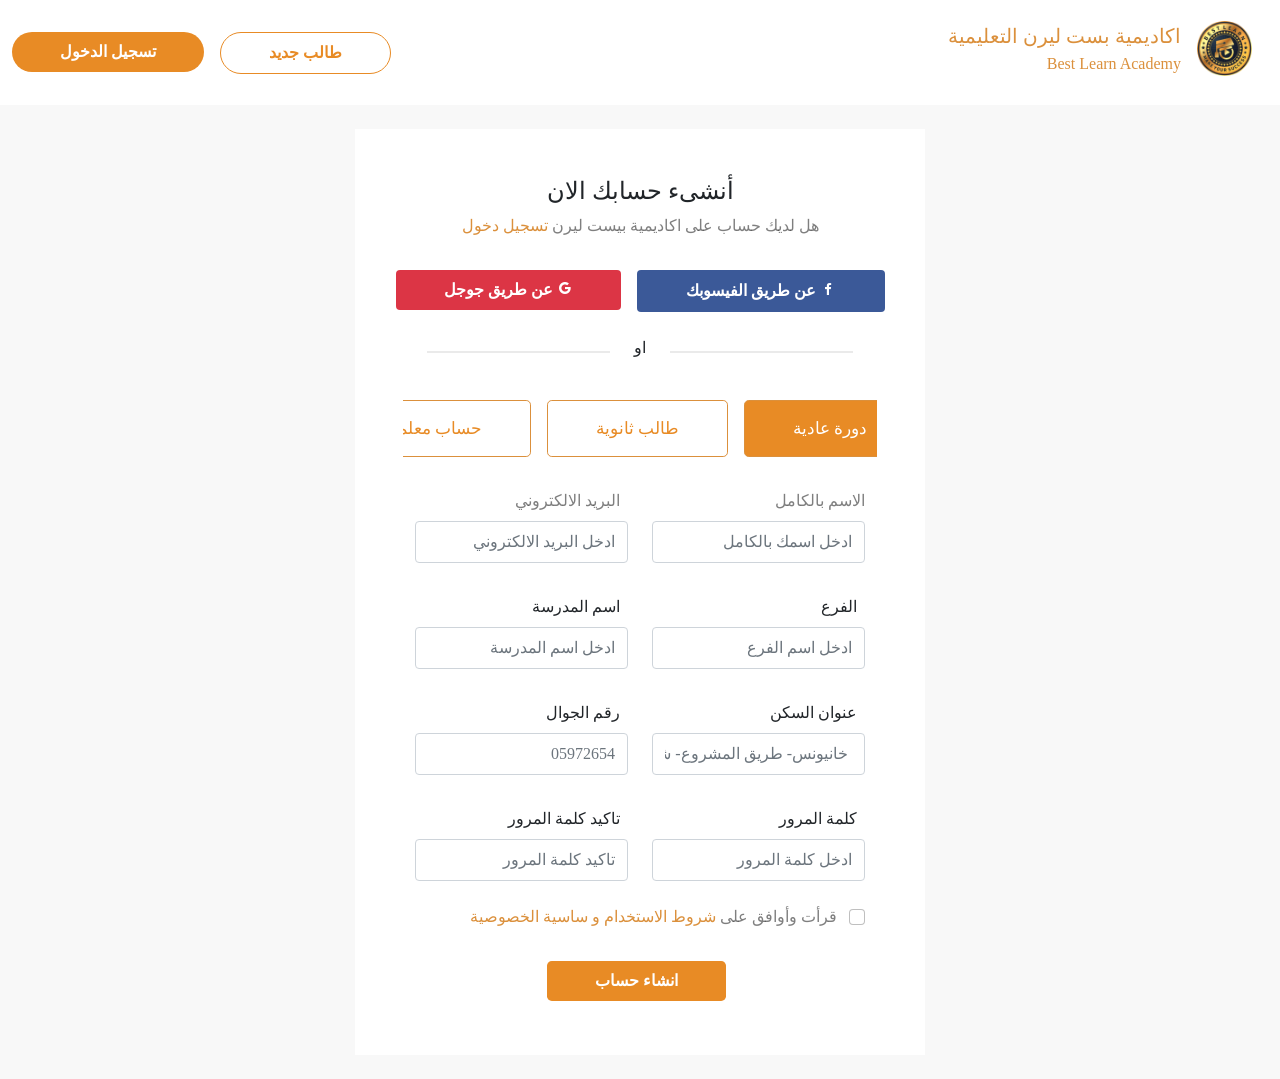
<file: register.html>
<!DOCTYPE html>
<html dir="rtl">
  <head>
    <!-- language -->
    <meta charset="utf-8" />
    <!-- Bootstrap Css -->
    <link href="css/bootstrap.min.css" rel="stylesheet" />
    <title>register page</title>
    <!-- Mobile -->
    <meta name="viewport" content="width=device-width, initial-scale=1.0" />
    <!-- Icon Box -->
    <link
      href="https://unpkg.com/boxicons@2.1.4/css/boxicons.min.css"
      rel="stylesheet"
    />
    <!-- Style Css -->
    <link href="Style.css" rel="stylesheet" />

    <!-- Main Style Css -->
    <link rel="stylesheet" href="tabTembalte/css/style.css" />
  </head>

  <body>
    <!-- ===Navigation auth=== -->
    <nav class="navbar navbar-expand-lg bg-white">
      <div class="container-fluid">
        <a class="navbar-brand text-white" href="index.html">
          <div class="d-flex">
            <img
              src="images/الشعار.png"
              class="ms-3 mt-2"
              width="55"
              height="55"
            />
            <div class="mt-2">
              <p class="pColor">اكاديمية بست ليرن التعليمية</p>
              <p class="pColor mN fs-6">Best Learn Academy</p>
            </div>
          </div></a
        >
        <button
          class="navbar-toggler"
          type="button"
          data-bs-toggle="collapse"
          data-bs-target="#navbarSupportedContent"
          aria-controls="navbarSupportedContent"
          aria-expanded="false"
          aria-label="Toggle navigation"
        >
          <i class="bx bx-menu"></i>
        </button>
        <div class="collapse navbar-collapse" id="navbarSupportedContent">
          <div class="d-md-flex justify-content-end w-100">
            <div>
              <a href="#">
                <button
                  class="btn btn-outline text-center text-nowrap btnAuth fw-bold d-inline-block rounded-pill px-5 py-2"
                >
                  طالب جديد
                </button>
              </a>
            </div>

            <div>
              <a href="#" class="me-md-3">
                <button
                  class="btn_duration text-center text-white text-nowrap btnAuth text-light fw-bold d-inline-block rounded-pill border-0 px-5 py-2"
                >
                  تسجيل الدخول
                </button>
              </a>
            </div>
          </div>
        </div>
      </div>
    </nav>
    <!-- -- ===end nAvigation auth === -- -->

    <div class="container-lg my-4">
      <div class="row d-flex justify-content-center align-items-center">
        <div class="col-md-6 bg-white p-5">
          <h4 class="text-center">أنشىء حسابك الان</h4>
          <p class="text-black-50 text-center mt-2">
            هل لديك حساب على اكاديمية بيست ليرن
            <span class="pColor">تسجيل دخول</span>
          </p>

          <div class="d-md-flex justify-content-center">
            <a href="#">
              <button
                class="btn text-center text-white text-nowrap mt-3 shadow-none fw-bold d-inline-block px-5 py-2"
                style="background-color: #3b5998"
              >
                <i class="bx bxl-facebook text-white"></i>
                عن طريق الفيسوبك
              </button>
            </a>

            <a href="#" class="me-md-3">
              <button
                class="btn btn-danger text-center text-white text-nowrap mt-3 text-light shadow-none fw-bold d-inline-block border-0 px-5 py-2"
              >
                <i class="bx bxl-google text-white"></i>
                عن طريق جوجل
              </button>
            </a>
          </div>

          <div class="d-flex align-items-center">
            <div
              class="mx-4 col mt-3"
              style="height: 2px; width: 50%; background-color: #eaeaea"
            ></div>
            <div>
              <p class="fs-6 mt-4">او</p>
            </div>
            <div
              class="mx-4 col mt-3"
              style="height: 2px; width: 5%; background-color: #eaeaea"
            ></div>
          </div>

          <!-- ===Tabs Div=== -->
          <div class="tab d-lg-flex justify-content-center mt-4">
            <button
              class="tablinks text-center me-3 rounded-3 px-5 text-nowrap active"
              style="border: 1px solid #db903c"
              onclick="openTab(event, 'normal')"
            >
              <div class="text-center divBtnTab">دورة عادية</div>
            </button>

            <button
              class="tablinks text-center text-nowrap me-3 rounded-3 px-5"
              style="border: 1px solid #db903c"
              onclick="openTab(event, 'student')"
            >
              <div class="text-center divBtnTab">طالب ثانوية</div>
            </button>
            <button
              class="tablinks text-center text-nowrap me-3 rounded-3 px-5"
              style="border: 1px solid #db903c"
              onclick="openTab(event, 'teacher')"
            >
              <div class="text-center text-nowrap divBtnTab">حساب معلم</div>
            </button>
          </div>
          <div id="normal" class="tabcontent">
            <form method="post" class="form theme-form">
              <div class="row mt-3 d-flex">
                <div class="col-md-6">
                  <div class="mb-3">
                    <label class="text-black-50 mb-2">الاسم بالكامل </label>
                    <input
                      class="form-control py-2"
                      placeholder="ادخل اسمك بالكامل"
                    />
                    <span class="text-danger"></span>
                  </div>
                </div>

                <div class="col-md-6">
                  <div class="mb-3">
                    <label class="me-2 mb-2 text-black-50">
                      البريد الالكتروني
                    </label>
                    <input
                      class="form-control py-2"
                      placeholder="ادخل البريد الالكتروني"
                    />
                    <span class="text-danger"></span>
                  </div>
                </div>

                <div class="col-md-6 mt-3">
                  <div class="mb-3">
                    <label class="me-2 mb-2">الفرع</label>
                    <input
                      class="form-control py-2"
                      placeholder="ادخل اسم الفرع"
                    />

                    <span
                      asp-validation-for="user.Specialization"
                      class="text-danger"
                    ></span>
                  </div>
                </div>

                <div class="col-md-6 mt-3">
                  <div class="mb-3">
                    <label class="me-2 mb-2">اسم المدرسة</label>
                    <input
                      class="form-control py-2"
                      placeholder="ادخل اسم المدرسة"
                    />

                    <span
                      asp-validation-for="user.Specialization"
                      class="text-danger"
                    ></span>
                  </div>
                </div>

                <div class="col-md-6 mt-3">
                  <div class="mb-3">
                    <label class="me-2 mb-2"> عنوان السكن </label>
                    <input
                      class="form-control py-2"
                      placeholder=" خانيونس- طريق المشروع- شارع السد العالي "
                    />
                    <span class="text-danger"></span>
                  </div>
                </div>

                <div class="col-md-6 mt-3">
                  <div class="mb-3">
                    <label class="me-2 mb-2">رقم الجوال </label>
                    <input
                      type="text"
                      class="form-control py-2"
                      placeholder="05972654 "
                    />
                    <span class="text-danger"></span>
                  </div>
                </div>

                <div class="col-md-6 mt-3">
                  <div class="mb-3">
                    <label class="me-2 mb-2">كلمة المرور </label>
                    <input
                      type="text"
                      class="form-control py-2"
                      placeholder="ادخل كلمة المرور "
                    />
                    <span class="text-danger"></span>
                  </div>
                </div>

                <div class="col-md-6 mt-3">
                  <div class="mb-3">
                    <label class="me-2 mb-2">تاكيد كلمة المرور</label>
                    <input
                      type="text"
                      class="form-control py-2"
                      placeholder="تاكيد كلمة المرور "
                    />
                    <span class="text-danger"></span>
                  </div>
                </div>

                <div class="col-12 mt-2">
                  <input
                    class="form-check-input"
                    type="checkbox"
                    value=""
                    id="flexCheckChecked"
                  />
                  <label
                    class="form-check-label me-md-2"
                    for="flexCheckChecked"
                  >
                    <p class="text-black-50 text-nowrap">
                      قرأت وأوافق على
                      <span class="pColor"
                        >شروط الاستخدام و ساسية الخصوصية</span
                      >
                    </p>
                  </label>
                </div>
                <div class="col mt-3 text-center">
                  <button
                    class="btn_duration0 text-center text-white text-nowrap text-light fw-bold d-inline-block rounded-3 border-0 px-5 py-2 me-2"
                  >
                    انشاء حساب
                  </button>
                </div>
              </div>
            </form>
          </div>
        </div>
      </div>
    </div>

    <script>
      ///Tab
      function openTab(evt, TabName) {
        var i, tabcontent, tablinks;
        tabcontent = document.getElementsByClassName("tabcontent");
        for (i = 0; i < tabcontent.length; i++) {
          if (tabcontent[i].id !== TabName) {
            tabcontent[i].classList.add("d-none");
            tabcontent[i].classList.remove("d-block");
          } else {
            tabcontent[i].classList.add("d-block");
            tabcontent[i].classList.remove("d-none");
          }
          console.log(tabcontent[i]);
          console.log(evt);
        }
        tablinks = document.getElementsByClassName("tablinks");

        for (i = 0; i < tablinks.length; i++) {
          tablinks[i].classList.remove("active");
        }

        evt.currentTarget.classList.add("active");
      }
    </script>
    <!-- bootstrap script -->
    <script src="js/bootstrap.bundle.min.js"></script>
    <!-- script -->
    <script src="Script.js"></script>
  </body>
</html>
</file>
<file: Style.css>
body{
    background-color: #f8f8f8;
    font-family: Public Sans;
}
.bgcolor{
    background-color: rgba(0, 0, 0, 0.681);
}
.pColor{
    color: #db903c;
}
.sColor {
    color: #D6D8D9;
}
.sBackground{
background-color: #474F61;
}
.pBackground{
    background-color: #db903c;
}
.bgColor2 {
    background-color: #E88B25;
}

/* -----card----- */
.card-img-top{
    object-fit: fill;
    border-radius: 12px 12px 0 0;
}
.card{
    border-radius: 12px;
}
.card2{
    border-radius: 12px 12px 0 0;
}
.card-body p{
    font-size: 16px;
}

/* -----link----- */
a{
    text-decoration: none;
}

/* -------slide ------ */
.btnSlide {
    border: 2px solid #db903c;
    padding: 17px;
    background-color: transparent;
}

.btnSlide:hover {
    background-color: rgba(214, 170, 120, 0.733);
    color: white;
}

.swiper-button-prev:after,
.swiper-rtl .swiper-button-next:after {
    content: 'prev';
    color: #db903c;
    font-size: 24px !important;
}
.swiper-button-next:after,
.swiper-rtl .swiper-button-prev:after {
    content: 'next';
    color: #db903c;
    font-size: 24px !important;
}

.swiper-slide{
    margin: 0px 3px 5px 5px;
}

/* category */

 .section2 {
     background-image: url(images/BG.png);
     background-repeat: no-repeat;
     background-size: cover;
 }
 .section3 {
     background-image: url(images/Group\ 47061.png);
     background-repeat: no-repeat;
     background-size: cover;
     padding: 208px 0;
     
 }
 .cDiv{
    background-color: #F1EFF7;
 }

 @media (max-width: 700px) {
     #testimonials {
         width: 255px;
     }
 }
 /* -----------cart end--------------- */
td {
    vertical-align: middle;
    /* padding: 100px; */
    color: #273B84;
    white-space: nowrap;
}


 /* -----------front end page (courses Detail page)--------------- */
 .accordion .accordion-header .accordion-button{
    background-color: #474F61;
 }

  .accordion-body {
      background-color: #474F61;
  }
  .accordion-button::after {
      flex-shrink: 0;
      width: 1.25rem;
      height: 1.25rem;
      content: "";
      background-image: url(images/down.png);
      background-repeat: no-repeat;
      background-size: 1.25rem;
      transition: transform .2s ease-in-out;
  }
        .accordion-button:not(.collapseOne):after {
            flex-shrink: 0;
            width: 1.25rem;
            height: 1.25rem;
            margin-left: auto;
            content: "";
            color: wheat;
            background-image: url(images/up.png);
            background-repeat: no-repeat;
            background-size: 1.25rem;
            transition: transform .2s ease-in-out;
        }

 /* -----------all courses--------------- */
 option {
     background-color: white;
 }
option:hover {
    background-color: #E88B25;
}

/* ---------------------profile page--------------------- */

#std{
    border: 3px solid #5299D3;
    border-radius: 15px;
}
#crs{
    border: 3px solid #6EC17D;
    border-radius: 15px;
}
#rate{
    border: 3px solid #FFC107;
    border-radius: 15px;
}
#intr{
    border: 3px solid #FF7956;
    border-radius: 15px;
}
#lac{
    border: 3px solid #BEC73E;
    border-radius: 15px;
}
#cert{
    border: 3px solid #E8AE4D;
    border-radius: 15px;
}
.numStat{
    margin-top: -10px;
}
.imgBorder{
    border: 2px double #DB903C;
    padding: 2px;
}
/* ---------tab-------- */
.tab {
    overflow: hidden;
    /*border: 1px solid #ccc;*/
    /*background-color: #f1f1f1;*/
}

/* Style the buttons inside the tab */
.tab button {
    background-color: inherit;
    border: none;
    outline: none;
    cursor: pointer;
    padding: 15px 20px;
    transition: 0.3s;
    font-size: 17px;
    color: #e88b25;
    /* background-color: #c1bcbc34; */
    margin-bottom: 10px;
}

/* Change background color of buttons on hover */
.tab button:hover {
    /* border-bottom: 2px solid rgba(114, 108, 96, 0.467) !important; */
    background-color: #e88a2591;
    color: white !important;
}

/* Create an active/current tablink class */
.tab button.active {
    /* border-bottom: 2px solid #e88b25; */
    background-color: #e88b25;
    color: white !important;
}

/* Style the tab content */
.tabcontent {
    padding: 6px 12px;
    /*border: 1px solid #ccc;*/
    border-top: none;
}
/* -----end tab----- */


/*---------------------------------------- footer-------------------------------------- */


.fables-footer-links li {
    width: 100%;
}

.fables-footer-links li a {
    color: inherit;
    font-size: 14px;
}

.fables-footer-links li a:before {
    content: "- ";
}

.fables-after-overlay {
    position: relative;
}

.fables-second-border-color {
    border-color: #E88B25 !important;
}

.fables-after-overlay::after {
    content: "";
    position: absolute;
    top: 0;
    left: 0;
    right: 0;
    bottom: 0;
    background-color: #0d1428de;
}

footer h5{
    color: #D6D8D9 ;
}
.copyright {
    text-align: center;
    font-weight: 400;
    font-size: 14px;
    padding: 10px 0;
}

.copyright p {
    color: inherit;
}

.fables-copyright-links {
    display: inline-block;
}

.fables-copyright-links-item {
    display: inline-block;
}

.fables-copyright-links-link {
    color: inherit;
    margin: 0 3px;
}

.fables-copyright-links-link:hover {
    color: inherit;
}

.fables-copyright-links-link:before {
    content: " . ";
    margin: 0 10px;
}

.fables-footer-image {
    background-image: url(images/imgFooter.png);
    background-repeat: no-repeat;
    background-size: cover;
}

.fables-footer-image .container {
    position: relative;
    z-index: 1;
}

.lFooter {
    color: #D6D8D9;
    text-decoration: none;
    line-height: 40px;
}

.lFooter:hover {
    color: #db903c;
}

/* Hero Section - Home Page
------------------------------*/
.hero {
    --color-default: #ffffff;
    --color-default-rgb: 255, 255, 255;
    --color-background: #000000;
    --color-background-rgb: 0, 0, 0;
    width: 100%;
    min-height: 100vh;
    position: relative;
    padding: 160px 0 80px 0;
    display: flex;
    align-items: center;
    justify-content: center;
}

.hero img {
    position: absolute;
    inset: 0;
    display: block;
    width: 100%;
    height: 100%;
    -o-object-fit: cover;
    object-fit: cover;
    z-index: 1;
}

.hero:before {
    content: "";
    background: rgba(var(--color-background-rgb), 0.7);
    position: absolute;
    inset: 0;
    z-index: 2;
}

.hero .container {
    position: relative;
    z-index: 3;
}

.hero h2 {
    margin: 0;
    font-size: 44px;
}

.hero p {
    color: rgba(var(--color-default-rgb), 0.8);
    margin: 5px 0 0 0;
    font-size: 20px;
}

@media (min-width: 768px) {
    .cDiv {
        position: relative;
    }

    .cCard {
   position: absolute;
   right: -67px;
    }
}

@media (max-width: 768px) {
    .hero h2 {
        font-size: 32px;
    }

    .hero p {
        font-size: 18px;
    }
}

/* Hero Section - about Page
------------------------------*/
.hero2 {
    --color-default: #ffffff;
    --color-default-rgb: 255, 255, 255;
    --color-background: #000000;
    --color-background-rgb: 0, 0, 0;
    width: 100%;
    min-height: 80vh;
    position: relative;
    padding: 160px 0 80px 0;
    display: flex;
    align-items: center;
    justify-content: center;
}

.hero2 img {
    position: absolute;
    inset: 0;
    display: block;
    width: 100%;
    height: 100%;
    -o-object-fit: cover;
    object-fit: cover;
    z-index: 1;
}

.hero2:before {
    content: "";
    background: rgba(var(--color-background-rgb), 0.7);
    position: absolute;
    inset: 0;
    z-index: 2;
}

.hero2 .container {
    position: relative;
    z-index: 3;
}

.hero2 h2 {
    margin: 0;
    font-size: 44px;
}

.hero2 p {
    color: rgba(var(--color-default-rgb), 0.8);
    margin: 5px 0 0 0;
    font-size: 20px;
}



@media (max-width: 768px) {
    .hero2 h2 {
        font-size: 32px;
    }

    .hero2 p {
        font-size: 18px;
    }
}



/* ===Navigation=== */
.navbar-fixed-top {
    position: fixed;
    right: 0;
    left: 0;
    top: 0;
    z-index: 1030;
}
.bgNavBar{
    background-color: #1e2437 ;
}

.pBG{
    background-color: #e88b25;
}
.pBG2{
    background-color: #FFC04A;
}

li>a {
    position: relative;
    color: #595959;
    text-decoration: none;
}

li>a:hover {
    color: #595959;
}

li>.linkunderline:before {
    content: "";
    position: absolute;
    width: 100%;
    height: 3px;
    bottom: 0;
    left: 0;
    background-color: #E88B25;
    visibility: hidden;
    -webkit-transform: scaleX(0);
    transform: scaleX(0);
    -webkit-transition: all 0.3s ease-in-out 0s;
    transition: all 0.3s ease-in-out 0s;
}

li>a:hover:before {
    visibility: visible;
    -webkit-transform: scaleX(1);
    transform: scaleX(1);
}

.navbar-scrolled {
    background-color:#0d1428d7;
}

/* ===buttons==== */
.inputborderAll {
    border-radius: 0 5px 5px 0;
}
.btn_Exercises_duration {
    background-color: #3D8CCB;
    vertical-align: middle;
}
.btn_duration{
background-color: #E88B25;
border-radius: 5px 0px 0px 5px;
}
.btn_duration0 {
    background-color: #E88B25;
}
.btn_duration:hover {
    background-color: #dc882fd0;
}
.btn_duration2 {
    background-color: #273B84;
    color: white;
}
/* .btn_duration2:hover {
    background-color: white;
    color: #E88B25;
} */

.btn-outline{
    color: #E88B25;
    border-color: #E88B25;
}
.btn-outline:hover {
    background-color: #E88B25;
    color: white;
}

.button-product {
    border-radius: 100px;
    background-color: transparent;
}


/* ------login Page------ */
.mN{
    margin-top: -15px;
}

/* ------Register Page------ */
.borderTab{
    border: 2px solid #db903c;
}



@media (max-width: 991px) {
    .btnAuth{
       width: 80%;
       margin-top: .5rem;
       margin-bottom: 1rem;
    }
}
</file>
<file: tabTembalte/css/style.css>
.form-register .steps ul {
    display: flex;
    /* display: -webkit-flex; */
    list-style: none;
    /* padding-left: 0; */
    /* justify-content: center; */
    /* -o-justify-content: center; */
    /* -ms-justify-content: center; */
    /* -moz-justify-content: center; */
    -webkit-justify-content: center;
	width: 100%;
	padding: 0;
	padding-left: 10%;
	margin-bottom: 22px;
}
/* .form-register .steps li,
.form-register .steps li.current {
	outline: none;
	-o-outline: none;
    -ms-outline: none;
    -moz-outline: none;
    -webkit-outline: none;
} */
.form-register .steps li a {
    display: inline-block;
    width: 60px;
    height: 60px;
    border-radius: 50%;
    -o-border-radius: 50%;
    -ms-border-radius: 50%;
    -moz-border-radius: 50%;
    -webkit-border-radius: 50%;
	border: 1px solid #ADADAD;
    margin-right: 143px;
    position: relative;
    outline: none;
}

.form-register .steps li a::before {
	position: absolute;
	content: "";
	background: #e5e5e5;
	width: 143px;
	height: 2px;
	top: 50%;
	transform: translateY(-50%);
	-o-transform: translateY(-50%);
    -ms-transform: translateY(-50%);
    -moz-transform: translateY(-50%);
    -webkit-transform: translateY(-50%);
	right: 100%;
}



.form-register .steps li.last a::before {
	content: none;
}
.form-register .steps li.current a,
.form-register .steps li.current a:active,
.form-register .steps li.done a::before,
.form-register .steps li.done a,
.form-register .steps li.done a:active {
    border:1px solid #db903c;
	background-color: white;
}

/* .form-register .steps li .current-info {
	display: none;
}
.aria-hidden{
	display: none;
} */
/* number */
.form-register .steps li.done .title,.form-register .steps li	 .title {
	position: absolute;
	top: 50%;
	left: 50%;
	transform: translate(-50%, -50%);
	-o-transform: translate(-50%, -50%);
    -ms-transform: translate(-50%, -50%);
    -moz-transform: translate(-50%, -50%);
    -webkit-transform: translate(-50%, -50%);
    color: #ADADAD;
    font-size: 20px;
    /* font-weight: 600; */
    font-family: 'Montserrat', sans-serif;
}

.form-register .steps li .title {
		position: absolute;
			top: 50%;
			left: 50%;
			transform: translate(-50%, -50%);
			-o-transform: translate(-50%, -50%);
			-ms-transform: translate(-50%, -50%);
			-moz-transform: translate(-50%, -50%);
			-webkit-transform: translate(-50%, -50%);
			color: #db903c;
			font-size: 20px;
			font-weight: 600;
			font-family: 'Montserrat', sans-serif;
}
.form-register .content h2 {
	display: none;
}


/* previus,next */
.actions ul {
	list-style: none;
	padding-left: 0;
	display:none;
}
.actions ul li.disabled,
.actions ul li:first-child {
	display: none;
}

.steps ul{
	padding: 0px;
}

/* Responsive */
@media screen and (max-width: 1199px) {
	.wizard-v10-content {
		margin: 180px 20px;
	}
}
@media screen and (max-width: 991px) {
	.inner .form-row {
		flex-direction: column;
		-o-flex-direction: column;
		-ms-flex-direction: column;
		-moz-flex-direction: column;
		-webkit-flex-direction: column;
		margin: 0;
	}
}
@media screen and (max-width: 767px) {
	.inner .form-row .form-holder.form-holder-2 {
		width: 100%;
	}
} 
@media screen and (max-width: 575px) {
	.wizard-v10-content {
		width: 90%;
	}
	.form-register .content {
	    padding: 0 40px;
	}
	.form-register .steps li a {
		width: 50px;
		height: 50px;
		margin-right: 50px;
	}
	.form-register .steps li a::before {
		width: 50px;
	}
}
</file>
